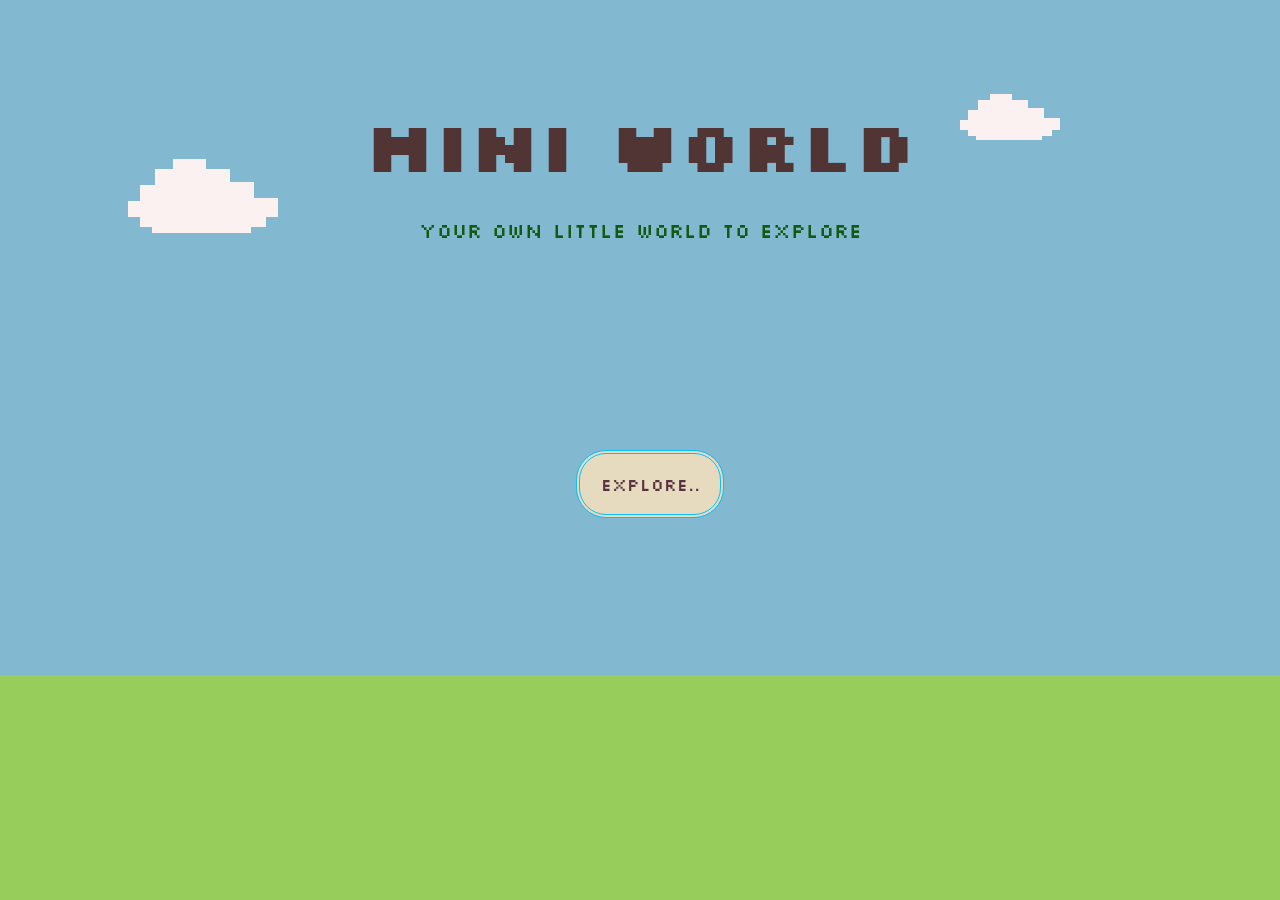
<file: index.html>
<!DOCTYPE html>
<html lang="en">
<head>
    <meta charset="UTF-8">
    <meta name="viewport" content="width=device-width, initial-scale=1.0">
    <title>Mini-world</title>    
    <link href="https://fonts.googleapis.com/css2?family=Silkscreen&display=swap" rel="stylesheet">
    <link rel="stylesheet" href="index.css"> 
</head>


<body>

    <div class="half1">
    <h1>Mini world</h1>
    <div class="cloud1"></div>
     <div class="cloud2"></div>
    <p>Your own little world to explore</p>
    </div>

    <a href="main.html">
    <div class="wlc">Explore..
    </div>
    </a>




















</body>























</html>
</file>
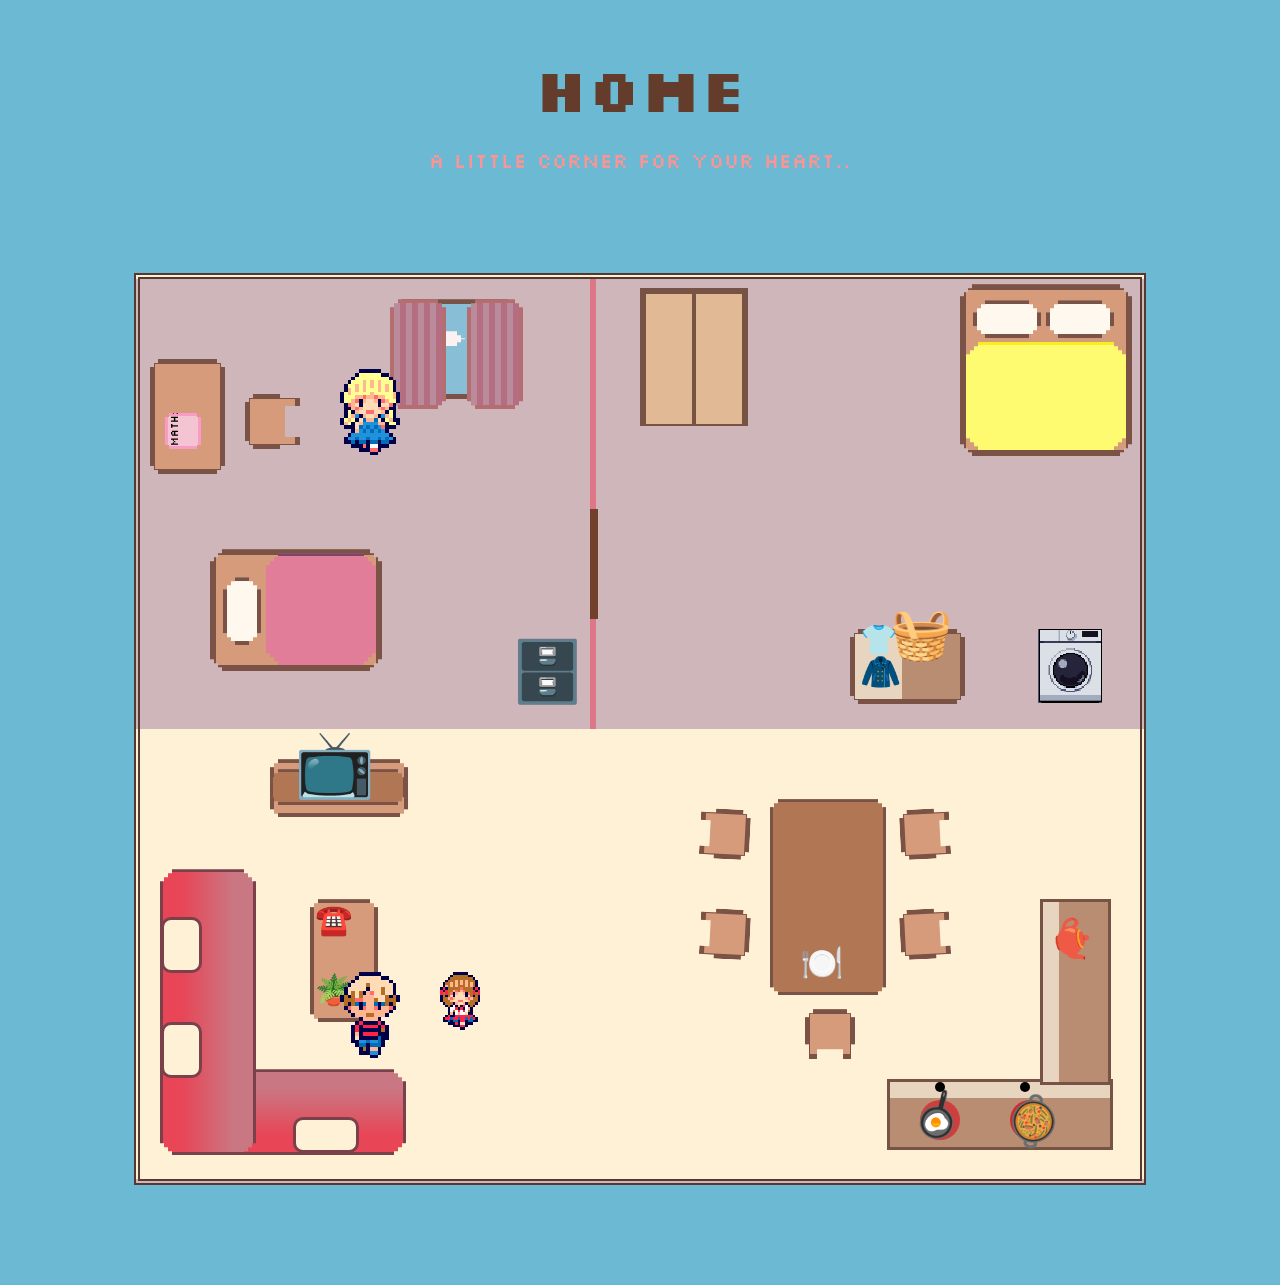
<file: home.html>
<!DOCTYPE html>
<html lang="en">
<head>
    <meta charset="UTF-8">
    <meta name="viewport" content="width=device-width, initial-scale=1.0">
    <title>Mini-world | Home</title>    
    <link href="https://fonts.googleapis.com/css2?family=Silkscreen&display=swap" rel="stylesheet">
    <link rel="stylesheet" href="home.css"> 
</head>

<body>
    <h1>Home</h1>
    <p>A little corner for your heart..</p>
     <div class="room">

        <div class="sofa1">
        <div class="pillow1"></div>
        </div>
        <div class="sofa2">
        <div class="pillow2"></div>            
        <div class="pillow3"></div>
        </div>
        <div class="table1"></div>
        <div class="table2"></div>        
        <div class="table3"></div>  
        <div class="tv">📺</div>      
        <div class="tele">☎️</div>
        <div class="plant">🪴</div>

        <div class="kitchen1">
            <div class="c1"></div>
            <div class="c2"></div>
            <div class="egg">🍳</div>
            <div class="pot">🥘</div>
            <div class="d1"></div>
            <div class="d2"></div>
        </div>
        <div class="kitchen2">
            <div class="ket">🫖</div>            
        </div>        
        <div class="table4"></div>
        <div class="chair1"></div>
        <div class="chair2"></div>
        <div class="chair3"></div> 
        <div class="chair4"></div>
        <div class="chair5"></div>    
        <div class="chair6"></div>   
        <div class="plate">🍽️</div>              

    
    <div class="bed1">
        <div class="pillow4"></div>
        <div class="blanket1"></div>
    </div>    

    <div class="win">
        <div class="cloud1"></div>
        <div class="cloud2"></div>
        <div class="cloud3"></div>
    </div>

    <div class="parda1"></div>
    <div class="parda2"></div>

    <div class="table5">
        <div class="book">Maths+-</div>
    </div>
    <div class="chair7"></div>


    <div class="bed2">
        <div class="pillow5"></div>
        <div class="pillow6"></div>
        <div class="blanket2"></div>

    </div>

    <div class="line">
        <div class="l2"></div>
    </div>

    <div class="closet">
        <div class="do1"></div>
        <div class="do2"></div>
    </div>

    <div class="shoer">🗄️</div>

    <div class="was">
        <img src="wash.png" alt="Wash Machine" >
    </div>

    <div class="bas">🧺</div>

    <div class="table6"></div>
    <div class="shirt1">👕</div>
    <div class="shirt2">🧥</div>

    
    <div class="person girl"></div>
    <div class="person boy"></div>
    <div class="person baby"></div>
    <script src="main.js"></script>
</body>
</file>
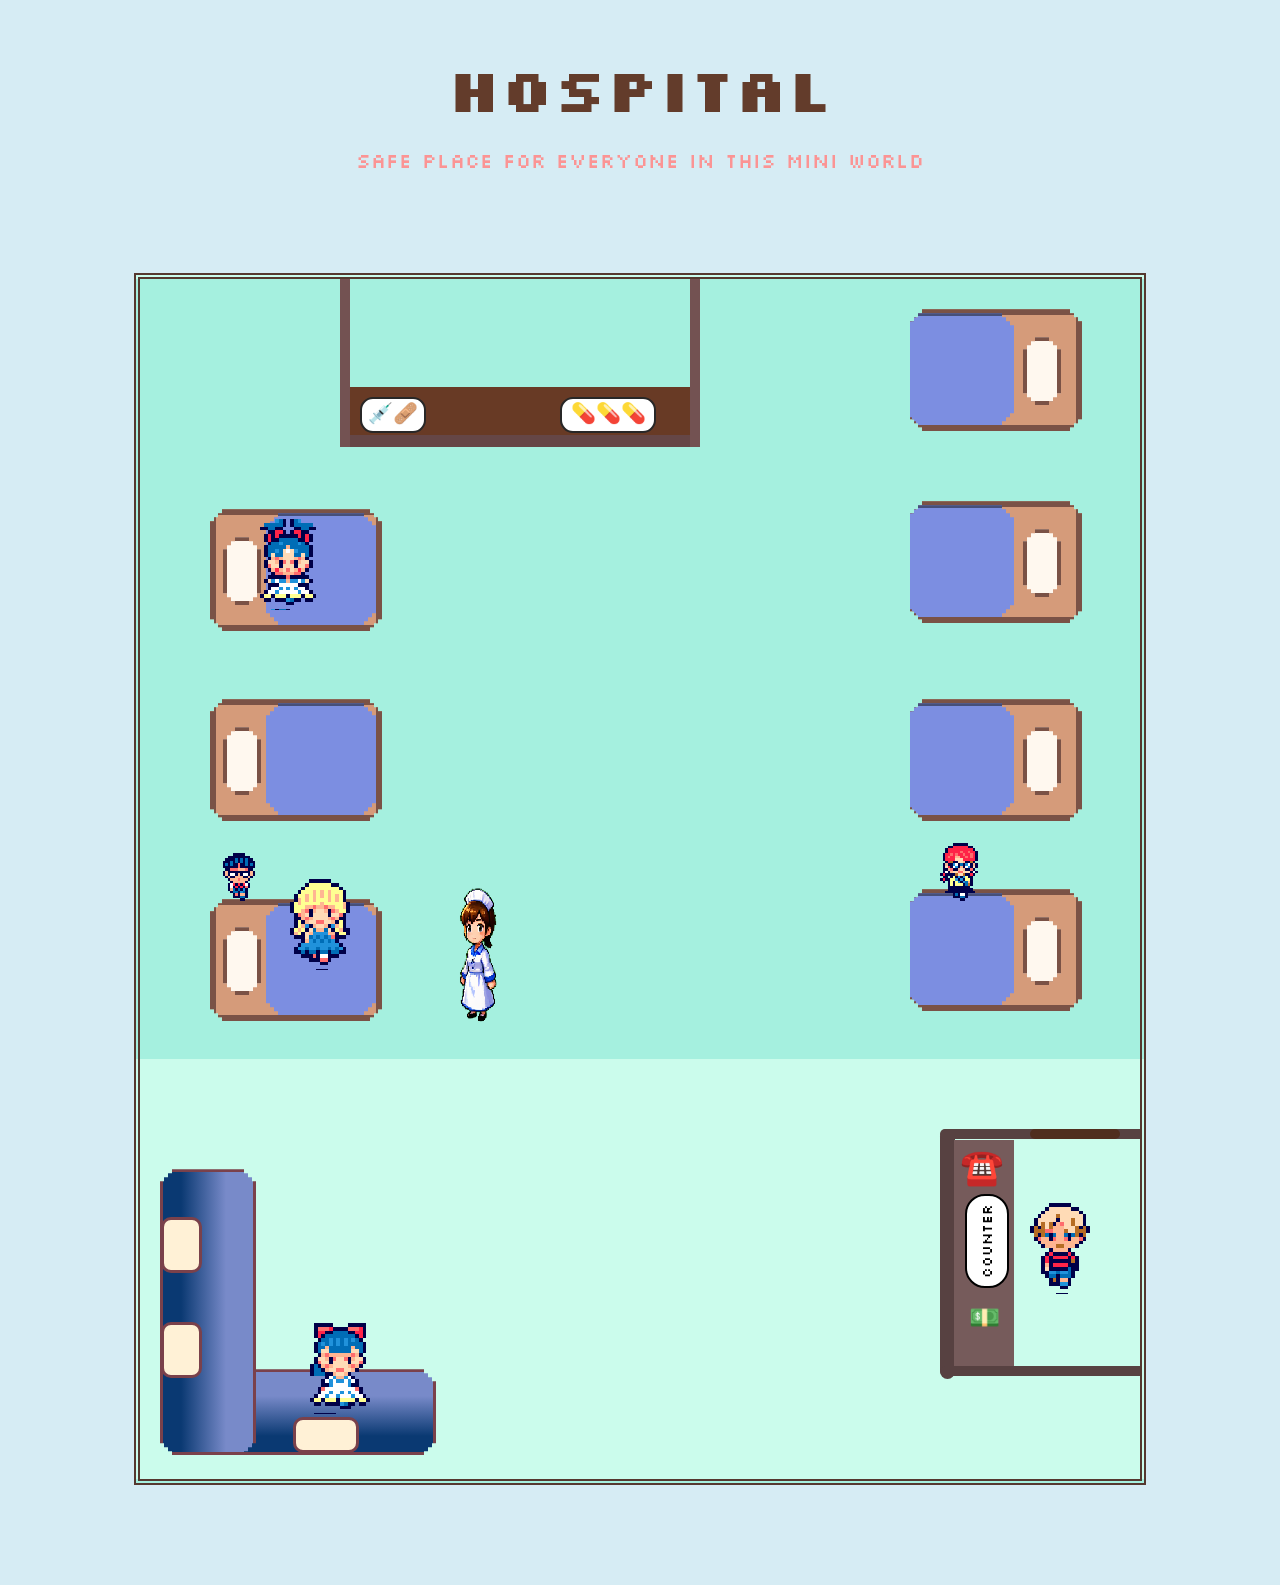
<file: hos.html>
<!DOCTYPE html>
<html lang="en">
<head>
    <meta charset="UTF-8">
    <meta name="viewport" content="width=device-width, initial-scale=1.0">
    <title>Mini-world | Hospital</title>    
    <link href="https://fonts.googleapis.com/css2?family=Silkscreen&display=swap" rel="stylesheet">
    <link rel="stylesheet" href="hos.css"> 
</head>

<body>
    <h1>Hospital</h1>
    <p>Safe place for everyone in this mini world</p>

    <div class="room">
        
    <div class="sofa1">
        <div class="pillow1"></div>
    </div>

    <div class="sofa2">
        <div class="pillow2"></div>            
        <div class="pillow3"></div>
    </div>

    <div class="counter1"></div>
    <div class="counter2">
        <div class="l2"></div>
    </div>
    <div class="counter3"></div>
    <div class="table1">
        <div class="money">💵</div>
    </div>

    <div class="board1">Counter</div> 
    <div class="tele">☎️</div>


    <div class="bedx1">
        <div class="pillowx1"></div>
        <div class="blanketx1"></div>
    </div>

    <div class="bedx2">
        <div class="pillowx2"></div>
        <div class="blanketx2"></div>        
    </div>

    <div class="bedx3">
        <div class="pillowx3"></div>
        <div class="blanketx3"></div>        
    </div>

    <div class="bedx4">
        <div class="pillowx4"></div>
        <div class="blanketx4"></div>        
    </div>

    <div class="bedx5">
        <div class="pillowx5"></div>
        <div class="blanketx5"></div>        
    </div>

    <div class="bedx6">
        <div class="pillowx6"></div>
        <div class="blanketx6"></div>        
    </div>

    <div class="bedx7">
        <div class="pillowx7"></div>
        <div class="blanketx7"></div>        
    </div>    

    <div class="coun1"></div>
    <div class="coun2">
    </div>
    <div class="coun3"></div>
    <div class="table2">
        <div class="mg">💉🩹</div>
        <div class="med">💊💊💊</div>
    </div>
 
    
    <div class="person nurse"></div>
    <div class="person baby2"></div>
    <div class="person baby3"></div>
    <div class="person girl"></div>
    <div class="person boy"></div>
    <div class="person teach2"></div>
    <div class="person teach3"></div>

    </div>
    <script src="main.js"></script>



</body>
</file>
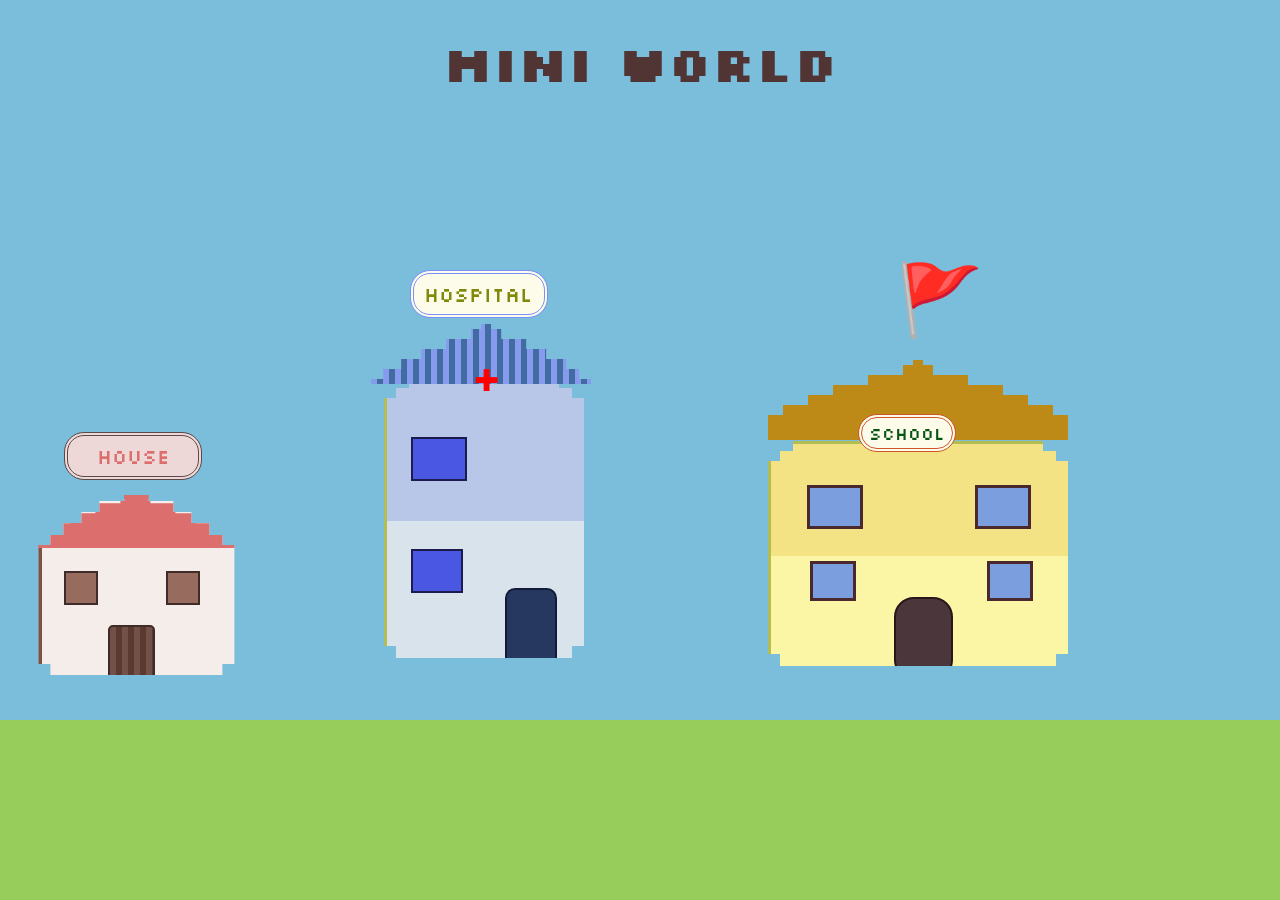
<file: main.html>
<!DOCTYPE html>
<html lang="en">
<head>
    <meta charset="UTF-8">
    <meta name="viewport" content="width=device-width, initial-scale=1.0">
    <title>Mini-world | Explore</title>    
    <link href="https://fonts.googleapis.com/css2?family=Silkscreen&display=swap" rel="stylesheet">
    <link rel="stylesheet" href="main.css"> 
</head>


<body>
    <h1>MINI world</h1>

    <div class="home">
    <div class="roof"></div>
    <div class=" window1"></div>
    <div class=" window2"></div>
    <a href="home.html">
    <div class="door"></div>
    </a>
    </div>
    <div class="baner1">House</div>


    <div class="hos">
    <div class="window3"></div>
    <div class="window4"></div>
    <a href="hos.html">
    <div class="door2"></div>
    </a>
    </div>
    <div class="roof2"></div>
    <div class="baner2">Hospital</div>

    <div class="school">
    <div class="window5"></div>
    <div class="window6"></div>
    <div class="window7"></div> 
    <div class="window8"></div> 
    <a href="school.html">
    <div class="door3"></div>  
    </a>
    </div>
    <div class="roof3"></div>
    <div class="red">🚩</div>
    <div class="ad">✚</div>
    <div class="baner3">School</div>
</file>
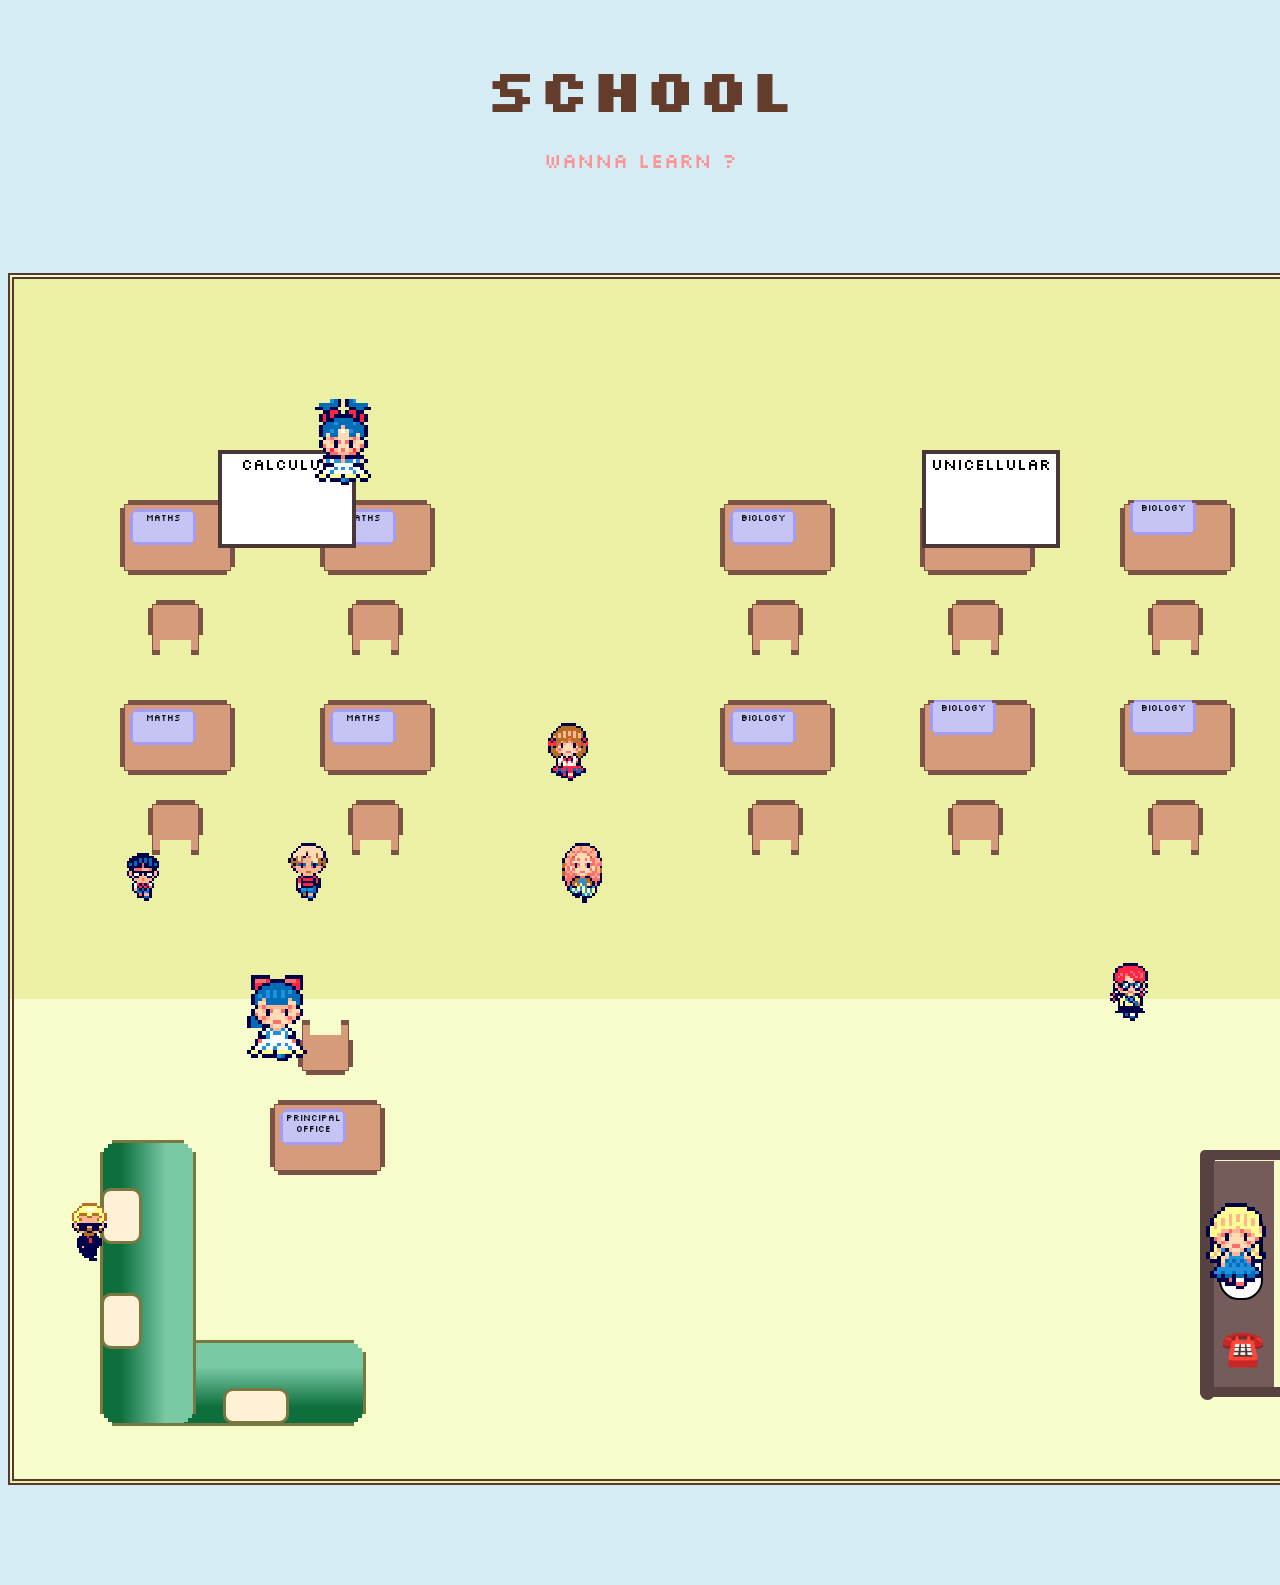
<file: school.html>
<!DOCTYPE html>
<html lang="en">
<head>
    <meta charset="UTF-8">
    <meta name="viewport" content="width=device-width, initial-scale=1.0">
    <title>Mini-world | School</title>    
    <link href="https://fonts.googleapis.com/css2?family=Silkscreen&display=swap" rel="stylesheet">
    <link rel="stylesheet" href="school.css"> 
</head>

<body>
    <h1>School</h1>
    <p>Wanna learn ?</p>

    <div class="room">
        <div class="person baby"></div>
        <div class="person baby2"></div>
        <div class="person baby3"></div>
        <div class="person baby4"></div>
        <div class="person baby5"></div>
        <div class="person baby6"></div>
        <div class="person teach1"></div>
        <div class="person teach2"></div>        
        <div class="person teach3"></div>
    </div>  

    <div class="sofai">
        <div class="pillowi"></div>
    </div>

    <div class="sofaii">
        <div class="pillowii"></div>            
        <div class="pillowiii"></div>
    </div>
    
    <div class="counter1"></div>
    <div class="counter2">
        <div class="l2"></div>
    </div>
    <div class="counter3"></div>
    <div class="table1">
    <div class="board2">Counter</div> 
    <div class="tele1">☎️</div>        
    </div>

    <div class="tabley1">
        <div class="book">Principal office</div>
    </div>
    <div class="chairy1"></div>

    <div class="tabley2">
        <div class="book2">Maths</div>
    </div>
    <div class="chairy2"></div>

    <div class="tabley3">
        <div class="book3">Maths</div>
    </div>
    <div class="chairy3"></div>    


    <div class="tabley4">
        <div class="book4">Maths</div>
    </div>
    <div class="chairy4"></div>  

    <div class="tabley5">
        <div class="book5">Maths</div>
    </div>
    <div class="chairy5"></div> 

    
    <div class="tabley6">
        <div class="book6">Biology</div>
    </div>
    <div class="chairy6"></div> 


    <div class="tabley7">
        <div class="book7">Biology</div>
    </div>
    <div class="chairy7"></div> 

    <div class="tabley8">
        <div class="book8">Biology</div>
    </div>
    <div class="chairy8"></div> 

    <div class="tabley9">
        <div class="book9">Biology</div>
    </div>
    <div class="chairy9"></div> 


    <div class="tabley10">
        <div class="book10">Biology</div>
    </div>
    <div class="chairy10"></div> 

    <div class="tabley11">
        <div class="book11">Biology</div>
    </div>
    <div class="chairy11"></div> 


    <div class="boards1">calculus</div>
    <div class="boards2">unicellular</div>


    <script src="main.js"></script>


</body>
</file>
<file: index.css>
body{
    text-align: center;
    font-family: 'Silkscreen', sans-serif;   
        background: linear-gradient(
        to bottom,
        #83B9D0 75%,
        #97cd5a 25% 30%
    );
    background-attachment: fixed;
}

h1{
    font-size:70px;
    color:rgb(81, 53, 53);
    margin-top:100px
}

p{
    margin-top:-20px;
    color:rgb(18, 89, 18);
    font-size: 20px;
}

.wlc{
    width:140px;
    height:60px;
    border-radius:30px;
    background-color: #e6dbbe;
    color:rgb(88, 50, 65);
    border:4px double rgb(7, 192, 254);
    align-items: center;
    justify-content: center;
    display:flex;
    position: absolute;
    top:50%;
    left:45%;
    font-size: 17px;

}

a{
    text-decoration: none;
    color: inherit;
}

.cloud1 {
    width: 150px;
    height: 80px;
    background-color: rgb(252, 241, 241);
    position: absolute;
    left: 10%;
    top: 17%;
    transition: 0.2s;

    clip-path: polygon(
        0 48px, 12px 48px, 12px 32px,
        27px 32px, 27px 16px, 45px 16px,
        45px 6px, 78px 6px, 78px 16px,
        102px 16px, 102px 29px, 126px 29px,
        126px 45px, 150px 45px, 150px 64px,
        138px 64px, 138px 74px, 123px 74px,
        123px 80px, 24px 80px, 24px 74px,
        12px 74px, 12px 64px, 0 64px
    );
}

.cloud2{
width: 100px;
height: 50px;
background-color: rgb(252, 241, 241);
position: absolute;
left:75%;
top:10%;
transition:0.2s;

clip-path: polygon(
    0 30px,8px 30px,8px 20px,18px 20px,18px 10px,30px 10px,30px 4px,
    52px 4px,52px 10px,68px 10px,68px 18px,84px 18px,
    84px 28px,100px 28px,100px 40px,
    92px 40px, 92px 46px,82px 46px,82px 50px,16px 50px,16px 46px,8px 46px,8px 40px,
    0 40px
);

}

.cloud1:hover{
    left:14%;
}

.cloud2:hover{
    left:78%
}
</file>
<file: home.css>
body{
    text-align:center;
    background-color: #6cb9d3;
    font-family: 'Silkscreen', sans-serif;    
}

h1{
   margin-top:50px;
   color: #633C2B;
   font-size:60px

}

p{
   color: #fb9494;
   font-size: 20px;
    margin-top:-20px;

}


.room {
    width: 1000px;
    height: 900px;
    background: linear-gradient(
        to bottom,
        #cfb6bb 50%,
        #FFF1D6 50% 30%
    );
    border: 6px double #55382F;
    margin: 100px auto
}

.room {
    position: relative;
    overflow: hidden;
}

.sofa1 {
    width: 170px;
    height: 80px;
    background: linear-gradient(
        to top,
        #e84556 20%,
        #C97883  80%
    );     
    position: absolute;
    top: 790px;
    left: 90px;
    border: 3px solid #7A414B;
    clip-path: polygon(
      0 12px, 4px 12px, 4px 8px, 8px 8px, 8px 4px, 12px 4px, 12px 0,
      calc(100% - 12px) 0, calc(100% - 12px) 4px, calc(100% - 8px) 4px, calc(100% - 8px) 8px, calc(100% - 4px) 8px, calc(100% - 4px) 12px, 100% 12px,
      100% calc(100% - 12px), calc(100% - 4px) calc(100% - 12px), calc(100% - 4px) calc(100% - 8px), calc(100% - 8px) calc(100% - 8px), calc(100% - 8px) calc(100% - 4px), calc(100% - 12px) calc(100% - 4px), calc(100% - 12px) 100%,
      12px 100%, 12px calc(100% - 4px), 8px calc(100% - 4px), 8px calc(100% - 8px), 4px calc(100% - 8px), 4px calc(100% - 12px), 0 calc(100% - 12px)
    );

}



.pillow1{
    width: 60px;
    height: 30px;
    background-color:  #FFF1D6;
    border: 3px solid  #7A414B;
    position: absolute;
    top: 45px;
    left: 60px;
    border-radius: 10px;

}

.pillow1:hover{
    left:55px

}

.sofa2{
    width: 90px;
    height: 280px;
    background: linear-gradient(
        to right,
        #e84556 20%,
        #C97883  80%
    );    

    position: absolute;
    top: 590px;
    left: 20px;
    border: 3px solid #7A414B;
    clip-path: polygon(
      0 12px, 4px 12px, 4px 8px, 8px 8px, 8px 4px, 12px 4px, 12px 0,
      calc(100% - 12px) 0, calc(100% - 12px) 4px, calc(100% - 8px) 4px, calc(100% - 8px) 8px, calc(100% - 4px) 8px, calc(100% - 4px) 12px, 100% 12px,
      100% calc(100% - 12px), calc(100% - 4px) calc(100% - 12px), calc(100% - 4px) calc(100% - 8px), calc(100% - 8px) calc(100% - 8px), calc(100% - 8px) calc(100% - 4px), calc(100% - 12px) calc(100% - 4px), calc(100% - 12px) 100%,
      12px 100%, 12px calc(100% - 4px), 8px calc(100% - 4px), 8px calc(100% - 8px), 4px calc(100% - 8px), 4px calc(100% - 12px), 0 calc(100% - 12px)
    );
}


.pillow2{
    width: 35px;
    height: 50px;
    background-color:  #FFF1D6;
    border: 3px solid  #7A414B;
    position: absolute;
    top: 45px;
    left: -2px;
    border-radius: 10px;
    transition: 0.2s;

}

.pillow2:hover{
    left:2px

}

.pillow3{
    width: 35px;
    height: 50px;
    background-color:  #FFF1D6;
    border: 3px solid  #7A414B;
    position: absolute;
    top: 150px;
    left: -2px;
    border-radius: 10px;
    transition: 0.2s;

}

.pillow3:hover{
    left:2px

}


.table1 {
    width: 60px;
    height: 115px;
    background-color: #D59B7A;
    border: 4px solid #7a5246;
    position: absolute;
    left: 170px;
    top: 620px;


    clip-path: polygon(
        0 8px, 4px 8px, 4px 4px, 8px 4px, 8px 0,
        calc(100% - 8px) 0,
        calc(100% - 8px) 4px,
        calc(100% - 4px) 4px,
        calc(100% - 4px) 8px,
        100% 8px,
        100% calc(100% - 8px),
        calc(100% - 4px) calc(100% - 8px),
        calc(100% - 4px) calc(100% - 4px),
        calc(100% - 8px) calc(100% - 4px),
        calc(100% - 8px) 100%,
        8px 100%, 8px calc(100% - 4px),
        4px calc(100% - 4px), 4px calc(100% - 8px),
        0 calc(100% - 8px)
    );
}

.table2 {
    width: 130px;
    height: 50px;
    background-color: #D59B7A;
    border: 4px solid #7a5246;
    position: absolute;
    left: 130px;
    top: 480px;


    clip-path: polygon(
        0 8px, 4px 8px, 4px 4px, 8px 4px, 8px 0,
        calc(100% - 8px) 0,
        calc(100% - 8px) 4px,
        calc(100% - 4px) 4px,
        calc(100% - 4px) 8px,
        100% 8px,
        100% calc(100% - 8px),
        calc(100% - 4px) calc(100% - 8px),
        calc(100% - 4px) calc(100% - 4px),
        calc(100% - 8px) calc(100% - 4px),
        calc(100% - 8px) 100%,
        8px 100%, 8px calc(100% - 4px),
        4px calc(100% - 4px), 4px calc(100% - 8px),
        0 calc(100% - 8px)
    );
}

.table3 {
    width: 130px;
    height: 30px;
    background-color: #b17755;
    border: 3px solid #7a5246;
    position: absolute;
    left: 130px;
    top: 490px;
    clip-path: polygon(
        0 8px, 4px 8px, 4px 4px, 8px 4px, 8px 0,
        calc(100% - 8px) 0,
        calc(100% - 8px) 4px,
        calc(100% - 4px) 4px,
        calc(100% - 4px) 8px,
        100% 8px,
        100% calc(100% - 8px),
        calc(100% - 4px) calc(100% - 8px),
        calc(100% - 4px) calc(100% - 4px),
        calc(100% - 8px) calc(100% - 4px),
        calc(100% - 8px) 100%,
        8px 100%, 8px calc(100% - 4px),
        4px calc(100% - 4px), 4px calc(100% - 8px),
        0 calc(100% - 8px)
    );
}

.tv{
    font-size:65px;
    position: absolute;
    top:440px;
    left:154px;
    transition: 0.3s;
}

.tele{
    font-size:30px;
    position: absolute;
    top:620px;
    left:175px;   
    transition: 0.2s
}

.tele:hover{
    top:630px
}

.tv:hover{
    left:150px
}

.plant{
    font-size:30px;
    position: absolute;
    top:690px;
    left:175px;   
    transition: 0.2s;  
}


.kitchen1 {
    width: 220px;
    height: 65px;
    background: linear-gradient(
        to bottom,
        #E8D5C0 25%,
        #B98D72 25%
    );
    border: 3px solid #765344;
    position: absolute;
    top: 800px;
    left: 747px;
}

.c1{
    width:40px;
    height:40px;
    background-color: rgb(206, 62, 62);
    position: absolute;
    top:18px;
    left:30px;
    border-radius:20px
}

.c2{
    width:40px;
    height:40px;
    background-color: rgb(207, 45, 45);
    position: absolute;
    top:18px;
    left:120px;
    border-radius:20px
}

.kitchen2 {
    width: 65px;
    height: 180px;
    background: linear-gradient(
        to right,
        #E8D5C0 25%,
        #B98D72 25%
    );
    border: 3px solid #765344;
    position: absolute;
    top: 620px;
    left: 900px;
}

.egg{
    font-size:40px;
    position: absolute;
    top:11px;
    left:23px;   
    transform:rotate(-130deg)   
}

.person {
    width: 60px;
    height: 90px;
    position: absolute;
    background-size: 240px 360px;
    background-position: 0 0;
    image-rendering: pixelated;
    cursor: grab;
    touch-action: none;
    z-index: 20;
}

.pot {
    font-size: 40px;
    position: absolute;
    top: 23%;
    left: 53%;
    cursor: grab;
    touch-action: none;
    z-index: 20;
    transform:rotate(-130deg)   
}

.d1{
    width:10px;
    height:10px;
    background-color: black;
    border-radius: 10px;
    position: absolute;
    left:45px
}

.d1:hover{
    background-color: red;
}

.d2{
    width:10px;
    height:10px;
    background-color: black;
    border-radius: 10px;
    position: absolute;
    left:130px
}

.d2:hover{
    background-color:red;
}

.ket{
    font-size:40px;
    position: absolute;
    top:11px;
    left:10px;   
    transition: 0.2s; 
    transform:rotate(-280deg)      
}

.table4 {
    width: 110px;
    height: 190px;
    background-color: #b17755;
    border: 3px solid #7a5246;
    position: absolute;
    left: 630px;
    top: 520px;
    clip-path: polygon(
        0 8px, 4px 8px, 4px 4px, 8px 4px, 8px 0,
        calc(100% - 8px) 0,
        calc(100% - 8px) 4px,
        calc(100% - 4px) 4px,
        calc(100% - 4px) 8px,
        100% 8px,
        100% calc(100% - 8px),
        calc(100% - 4px) calc(100% - 8px),
        calc(100% - 4px) calc(100% - 4px),
        calc(100% - 8px) calc(100% - 4px),
        calc(100% - 8px) 100%,
        8px 100%, 8px calc(100% - 4px),
        4px calc(100% - 4px), 4px calc(100% - 8px),
        0 calc(100% - 8px)
    );
}

.chair1 {
    width: 40px;
    height: 40px;
    background-color: #D59B7A;
    border: 5px solid #7a5246;
    position: absolute;
    left: 665px;
    top: 730px;
    transition:0.2s;

    clip-path: polygon(
        0 8px, 4px 8px, 4px 4px, 8px 4px, 8px 0,
        calc(100% - 8px) 0,
        calc(100% - 8px) 4px,
        calc(100% - 4px) 4px,
        calc(100% - 4px) 8px,
        100% 8px,
        100% 35px,
        calc(100% - 4px) 35px,
        calc(100% - 4px) 100%,
        calc(100% - 12px) 100%,
        calc(100% - 12px) 40px,
        12px 40px,
        12px 100%,
        4px 100%, 4px 35px,
        0 35px
    );
}

.chair1:hover {
    top:740px
}


.chair2 {
    width: 40px;
    height: 40px;
    background-color: #D59B7A;
    border: 5px solid #7a5246;
    position: absolute;
    left: 560px;
    top: 630px;
    transition: 0.2s;
    transform: rotate(93deg);
    clip-path: polygon(
        0 8px, 4px 8px, 4px 4px, 8px 4px, 8px 0,
        calc(100% - 8px) 0,
        calc(100% - 8px) 4px,
        calc(100% - 4px) 4px,
        calc(100% - 4px) 8px,
        100% 8px,
        100% 35px,
        calc(100% - 4px) 35px,
        calc(100% - 4px) 100%,
        calc(100% - 12px) 100%,
        calc(100% - 12px) 40px,
        12px 40px,
        12px 100%,
        4px 100%, 4px 35px,
        0 35px
    );
}

.chair2:hover{
    left:550px

}


.chair3 {
    width: 40px;
    height: 40px;
    background-color: #D59B7A;
    border: 5px solid #7a5246;
    position: absolute;
    left: 560px;
    top: 530px;
    transform: rotate(93deg);
    transition: 0.2s;
    clip-path: polygon(
        0 8px, 4px 8px, 4px 4px, 8px 4px, 8px 0,
        calc(100% - 8px) 0,
        calc(100% - 8px) 4px,
        calc(100% - 4px) 4px,
        calc(100% - 4px) 8px,
        100% 8px,
        100% 35px,
        calc(100% - 4px) 35px,
        calc(100% - 4px) 100%,
        calc(100% - 12px) 100%,
        calc(100% - 12px) 40px,
        12px 40px,
        12px 100%,
        4px 100%, 4px 35px,
        0 35px
    );
}

.chair3:hover{
    left:545px

}

.chair4 {
    width: 40px;
    height: 40px;
    background-color: #D59B7A;
    border: 5px solid #7a5246;
    position: absolute;
    left: 760px;
    top: 530px;
    transition: 0.2s;
    transform: rotate(-93deg);
    clip-path: polygon(
        0 8px, 4px 8px, 4px 4px, 8px 4px, 8px 0,
        calc(100% - 8px) 0,
        calc(100% - 8px) 4px,
        calc(100% - 4px) 4px,
        calc(100% - 4px) 8px,
        100% 8px,
        100% 35px,
        calc(100% - 4px) 35px,
        calc(100% - 4px) 100%,
        calc(100% - 12px) 100%,
        calc(100% - 12px) 40px,
        12px 40px,
        12px 100%,
        4px 100%, 4px 35px,
        0 35px
    );
}

.chair4:hover{
    left:770px
}

.chair5 {
    width: 40px;
    height: 40px;
    background-color: #D59B7A;
    border: 5px solid #7a5246;
    position: absolute;
    left: 760px;
    top: 630px;
    transform: rotate(-93deg);
    clip-path: polygon(
        0 8px, 4px 8px, 4px 4px, 8px 4px, 8px 0,
        calc(100% - 8px) 0,
        calc(100% - 8px) 4px,
        calc(100% - 4px) 4px,
        calc(100% - 4px) 8px,
        100% 8px,
        100% 35px,
        calc(100% - 4px) 35px,
        calc(100% - 4px) 100%,
        calc(100% - 12px) 100%,
        calc(100% - 12px) 40px,
        12px 40px,
        12px 100%,
        4px 100%, 4px 35px,
        0 35px
    );
}

.chair5:hover{
    left:770px
}

.plate{
    position:absolute;
    position: absolute;
    top:660px;
    left:660px;
    font-size: 35px;
}


.bed1 {
    width: 160px;
    height: 110px;
    background-color: #d59b7a;
    border: 6px solid #7a5246;
    position: absolute;
    left: 70px;
    top: 270px;
    border-radius: 0;
    clip-path: polygon(
      0 12px, 4px 12px, 4px 8px, 8px 8px, 8px 4px, 12px 4px, 12px 0,
      calc(100% - 12px) 0, calc(100% - 12px) 4px, calc(100% - 8px) 4px, calc(100% - 8px) 8px, calc(100% - 4px) 8px, calc(100% - 4px) 12px, 100% 12px,
      100% calc(100% - 12px), calc(100% - 4px) calc(100% - 12px), calc(100% - 4px) calc(100% - 8px), calc(100% - 8px) calc(100% - 8px), calc(100% - 8px) calc(100% - 4px), calc(100% - 12px) calc(100% - 4px), calc(100% - 12px) 100%,
      12px 100%, 12px calc(100% - 4px), 8px calc(100% - 4px), 8px calc(100% - 8px), 4px calc(100% - 8px), 4px calc(100% - 12px), 0 calc(100% - 12px)
    );

}

.pillow4{
    width: 30px;
    height: 60px;
    background-color: #fff8ef;
    border: 4px solid  #7a5246;
    position: absolute;
    top: 22px;
    left: 7px;
    clip-path: polygon(
      0 12px, 4px 12px, 4px 8px, 8px 8px, 8px 4px, 12px 4px, 12px 0,
      calc(100% - 12px) 0, calc(100% - 12px) 4px, calc(100% - 8px) 4px, calc(100% - 8px) 8px, calc(100% - 4px) 8px, calc(100% - 4px) 12px, 100% 12px,
      100% calc(100% - 12px), calc(100% - 4px) calc(100% - 12px), calc(100% - 4px) calc(100% - 8px), calc(100% - 8px) calc(100% - 8px), calc(100% - 8px) calc(100% - 4px), calc(100% - 12px) calc(100% - 4px), calc(100% - 12px) 100%,
      12px 100%, 12px calc(100% - 4px), 8px calc(100% - 4px), 8px calc(100% - 8px), 4px calc(100% - 8px), 4px calc(100% - 12px), 0 calc(100% - 12px)
    );
}

.pillow4:hover{
    left:4px

}

.blanket1 {
    width: 110px;
    height: 109px;
    background-color: #e17c99;
    border-top: 3px solid #7a4663;
    position: absolute;
    bottom: 0;
    left: 50px;
    transition: 0.2s;
    /* this make everything look piixalted*/
    clip-path: polygon(
      0 12px, 4px 12px, 4px 8px, 8px 8px, 8px 4px, 12px 4px, 12px 0,
      calc(100% - 12px) 0, calc(100% - 12px) 4px, calc(100% - 8px) 4px, calc(100% - 8px) 8px, calc(100% - 4px) 8px, calc(100% - 4px) 12px, 100% 12px,
      100% calc(100% - 12px), calc(100% - 4px) calc(100% - 12px), calc(100% - 4px) calc(100% - 8px), calc(100% - 8px) calc(100% - 8px), calc(100% - 8px) calc(100% - 4px), calc(100% - 12px) calc(100% - 4px), calc(100% - 12px) 100%,
      12px 100%, 12px calc(100% - 4px), 8px calc(100% - 4px), 8px calc(100% - 8px), 4px calc(100% - 8px), 4px calc(100% - 12px), 0 calc(100% - 12px)
    );  
}


.blanket1:hover{
    left:80px
}


.win{
    width:120px;
    height:90px;
    background-color: rgb(137, 191, 214);
    position: absolute;
    top:20px;
    left:250px;
    clip-path: polygon(
      0 12px, 4px 12px, 4px 8px, 8px 8px, 8px 4px, 12px 4px, 12px 0,
      calc(100% - 12px) 0, calc(100% - 12px) 4px, calc(100% - 8px) 4px, calc(100% - 8px) 8px, calc(100% - 4px) 8px, calc(100% - 4px) 12px, 100% 12px,
      100% calc(100% - 12px), calc(100% - 4px) calc(100% - 12px), calc(100% - 4px) calc(100% - 8px), calc(100% - 8px) calc(100% - 8px), calc(100% - 8px) calc(100% - 4px), calc(100% - 12px) calc(100% - 4px), calc(100% - 12px) 100%,
      12px 100%, 12px calc(100% - 4px), 8px calc(100% - 4px), 8px calc(100% - 8px), 4px calc(100% - 8px), 4px calc(100% - 12px), 0 calc(100% - 12px)
    ); 
    border: 5px solid #7a5246; 
}

.parda1 {
    width: 48px;
    height: 102px;
    position: relative;
    top: 20px;
    left: 250px;
    border: 4px solid #b56e6f;
    background: repeating-linear-gradient(90deg,
         #b98b9b 0 6px,
         #b56e81 6px 12px);  
   clip-path: polygon(
        0 8px, 4px 8px, 4px 4px, 8px 4px, 8px 0,
        calc(100% - 8px) 0,
        calc(100% - 8px) 4px,
        calc(100% - 4px) 4px,
        calc(100% - 4px) 8px,
        100% 8px,
        100% calc(100% - 8px),
        calc(100% - 4px) calc(100% - 8px),
        calc(100% - 4px) calc(100% - 4px),
        calc(100% - 8px) calc(100% - 4px),
        calc(100% - 8px) 100%,
        8px 100%, 8px calc(100% - 4px),
        4px calc(100% - 4px), 4px calc(100% - 8px),
        0 calc(100% - 8px)
    );
     
}

.parda1:hover{
    width:28px
}

.parda2 {
    width: 48px;
    height: 102px;
    position: relative;
    top:-90px;
    left: 327px;
    border: 4px solid #b56e6f;
    background: repeating-linear-gradient(90deg,
        #b98b9b 0 6px,
        #b56e81 6px 12px);  
   clip-path: polygon(
        0 8px, 4px 8px, 4px 4px, 8px 4px, 8px 0,
        calc(100% - 8px) 0,
        calc(100% - 8px) 4px,
        calc(100% - 4px) 4px,
        calc(100% - 4px) 8px,
        100% 8px,
        100% calc(100% - 8px),
        calc(100% - 4px) calc(100% - 8px),
        calc(100% - 4px) calc(100% - 4px),
        calc(100% - 8px) calc(100% - 4px),
        calc(100% - 8px) 100%,
        8px 100%, 8px calc(100% - 4px),
        4px calc(100% - 4px), 4px calc(100% - 8px),
        0 calc(100% - 8px)
    );
     
}

.parda2:hover {
    width: 28px;
    left: 347px;
}

.cloud1{
    width:30px;
    height:15px;
    border-radius:10px ;
    background-color: rgb(252, 241, 241);
    margin-left:19px;
    margin-top:6px;
    clip-path: polygon(
        0 8px, 4px 8px, 4px 4px, 8px 4px, 8px 0,
        calc(100% - 8px) 0, calc(100% - 8px) 4px, calc(100% - 4px) 4px, calc(100% - 4px) 8px, 100% 8px,
        100% calc(100% - 8px), calc(100% - 4px) calc(100% - 8px), calc(100% - 4px) calc(100% - 4px), calc(100% - 8px) calc(100% - 4px), calc(100% - 8px) 100%,
        8px 100%, 8px calc(100% - 4px), 4px calc(100% - 4px), 4px calc(100% - 8px), 0 calc(100% - 8px)
    );

}

.cloud2{
    width:30px;
    height:15px;
    border-radius:10px ;
    background-color: rgb(252, 241, 241);
    margin-left:40px;
    margin-top:6px;
    clip-path: polygon(
        0 8px, 4px 8px, 4px 4px, 8px 4px, 8px 0,
        calc(100% - 8px) 0, calc(100% - 8px) 4px, calc(100% - 4px) 4px, calc(100% - 4px) 8px, 100% 8px,
        100% calc(100% - 8px), calc(100% - 4px) calc(100% - 8px), calc(100% - 4px) calc(100% - 4px), calc(100% - 8px) calc(100% - 4px), calc(100% - 8px) 100%,
        8px 100%, 8px calc(100% - 4px), 4px calc(100% - 4px), 4px calc(100% - 8px), 0 calc(100% - 8px)
    );

}

.cloud3{
    width:30px;
    height:15px;
    border-radius:10px ;
    background-color: rgb(252, 241, 241);
    margin-left:75px;
    margin-top:6px;
    clip-path: polygon(
        0 8px, 4px 8px, 4px 4px, 8px 4px, 8px 0,
        calc(100% - 8px) 0, calc(100% - 8px) 4px, calc(100% - 4px) 4px, calc(100% - 4px) 8px, 100% 8px,
        100% calc(100% - 8px), calc(100% - 4px) calc(100% - 8px), calc(100% - 4px) calc(100% - 4px), calc(100% - 8px) calc(100% - 4px), calc(100% - 8px) 100%,
        8px 100%, 8px calc(100% - 4px), 4px calc(100% - 4px), 4px calc(100% - 8px), 0 calc(100% - 8px)
    );

}

.table5{
    width: 105px;
    height: 65px;
    background-color: #D59B7A;
    border: 5px solid #7a5246;
    position: absolute;
    left: -10px;
    top: 100px;
    transform:rotate(-90deg);


    clip-path: polygon(
        0 8px, 4px 8px, 4px 4px, 8px 4px, 8px 0,
        calc(100% - 8px) 0,
        calc(100% - 8px) 4px,
        calc(100% - 4px) 4px,
        calc(100% - 4px) 8px,
        100% 8px,
        100% calc(100% - 8px),
        calc(100% - 4px) calc(100% - 8px),
        calc(100% - 4px) calc(100% - 4px),
        calc(100% - 8px) calc(100% - 4px),
        calc(100% - 8px) 100%,
        8px 100%, 8px calc(100% - 4px),
        4px calc(100% - 4px), 4px calc(100% - 8px),
        0 calc(100% - 8px)
    );
}


.chair7 {
    width: 45px;
    height: 45px;
    background-color: #D59B7A;
    border: 5px solid #7a5246;
    position: absolute;
    left: 105px;
    top: 115px;
    transform:rotate(-90deg);

    clip-path: polygon(
        0 8px, 4px 8px, 4px 4px, 8px 4px, 8px 0,
        calc(100% - 8px) 0,
        calc(100% - 8px) 4px,
        calc(100% - 4px) 4px,
        calc(100% - 4px) 8px,
        100% 8px,
        100% 35px,
        calc(100% - 4px) 35px,
        calc(100% - 4px) 100%,
        calc(100% - 12px) 100%,
        calc(100% - 12px) 40px,
        12px 40px,
        12px 100%,
        4px 100%, 4px 35px,
        0 35px
    );
}

.chair7:hover {
    left:113px
}

.book {
    width: 30px;
    height: 30px;
    background-color: #f4c4d3;
    border: 3px solid #fa9bc7;
    position: absolute;
    left: 20px;
    top: 10px;

    clip-path: polygon(
        0 4px, 4px 4px, 4px 0,
        calc(100% - 4px) 0,
        calc(100% - 4px) 4px, 100% 4px,
        100% calc(100% - 4px),
        calc(100% - 4px) calc(100% - 4px),
        calc(100% - 4px) 100%,
        4px 100%, 4px calc(100% - 4px),
        0 calc(100% - 4px)
    );
    font-size:10px
}

.book:hover{
    background-color: white;
    font-size:5px;
    top:8px
}

.bed2 {
    width: 160px;
    height: 160px;
    background-color: #d59b7a;
    border: 6px solid #7a5246;
    position: absolute;
    left: 820px;
    top: 5px;
    border-radius: 0;
    clip-path: polygon(
      0 12px, 4px 12px, 4px 8px, 8px 8px, 8px 4px, 12px 4px, 12px 0,
      calc(100% - 12px) 0, calc(100% - 12px) 4px, calc(100% - 8px) 4px, calc(100% - 8px) 8px, calc(100% - 4px) 8px, calc(100% - 4px) 12px, 100% 12px,
      100% calc(100% - 12px), calc(100% - 4px) calc(100% - 12px), calc(100% - 4px) calc(100% - 8px), calc(100% - 8px) calc(100% - 8px), calc(100% - 8px) calc(100% - 4px), calc(100% - 12px) calc(100% - 4px), calc(100% - 12px) 100%,
      12px 100%, 12px calc(100% - 4px), 8px calc(100% - 4px), 8px calc(100% - 8px), 4px calc(100% - 8px), 4px calc(100% - 12px), 0 calc(100% - 12px)
    );

}

.pillow5{
    width: 60px;
    height: 30px;
    background-color: #fff8ef;
    border: 4px solid  #7a5246;
    position: absolute;
    top: 10px;
    left: 7px;
    clip-path: polygon(
      0 12px, 4px 12px, 4px 8px, 8px 8px, 8px 4px, 12px 4px, 12px 0,
      calc(100% - 12px) 0, calc(100% - 12px) 4px, calc(100% - 8px) 4px, calc(100% - 8px) 8px, calc(100% - 4px) 8px, calc(100% - 4px) 12px, 100% 12px,
      100% calc(100% - 12px), calc(100% - 4px) calc(100% - 12px), calc(100% - 4px) calc(100% - 8px), calc(100% - 8px) calc(100% - 8px), calc(100% - 8px) calc(100% - 4px), calc(100% - 12px) calc(100% - 4px), calc(100% - 12px) 100%,
      12px 100%, 12px calc(100% - 4px), 8px calc(100% - 4px), 8px calc(100% - 8px), 4px calc(100% - 8px), 4px calc(100% - 12px), 0 calc(100% - 12px)
    );
}

.pillow5:hover{
    top:7px
}

.pillow6{
    width: 60px;
    height: 30px;
    background-color: #fff8ef;
    border: 4px solid  #7a5246;
    position: absolute;
    top: 10px;
    left: 80px;
    clip-path: polygon(
      0 12px, 4px 12px, 4px 8px, 8px 8px, 8px 4px, 12px 4px, 12px 0,
      calc(100% - 12px) 0, calc(100% - 12px) 4px, calc(100% - 8px) 4px, calc(100% - 8px) 8px, calc(100% - 4px) 8px, calc(100% - 4px) 12px, 100% 12px,
      100% calc(100% - 12px), calc(100% - 4px) calc(100% - 12px), calc(100% - 4px) calc(100% - 8px), calc(100% - 8px) calc(100% - 8px), calc(100% - 8px) calc(100% - 4px), calc(100% - 12px) calc(100% - 4px), calc(100% - 12px) 100%,
      12px 100%, 12px calc(100% - 4px), 8px calc(100% - 4px), 8px calc(100% - 8px), 4px calc(100% - 8px), 4px calc(100% - 12px), 0 calc(100% - 12px)
    );
}


.pillow6:hover{
    top:7px
}

.blanket2 {
    width: 160px;
    height: 105px;
    background-color: #fefb71;
    border-top: 3px solid #f6ef19;
    position: absolute;
    bottom: 0;
    left: 0;
    transition: 0.2s;
    /* this make everything look piixalted*/
    clip-path: polygon(
      0 12px, 4px 12px, 4px 8px, 8px 8px, 8px 4px, 12px 4px, 12px 0,
      calc(100% - 12px) 0, calc(100% - 12px) 4px, calc(100% - 8px) 4px, calc(100% - 8px) 8px, calc(100% - 4px) 8px, calc(100% - 4px) 12px, 100% 12px,
      100% calc(100% - 12px), calc(100% - 4px) calc(100% - 12px), calc(100% - 4px) calc(100% - 8px), calc(100% - 8px) calc(100% - 8px), calc(100% - 8px) calc(100% - 4px), calc(100% - 12px) calc(100% - 4px), calc(100% - 12px) 100%,
      12px 100%, 12px calc(100% - 4px), 8px calc(100% - 4px), 8px calc(100% - 8px), 4px calc(100% - 8px), 4px calc(100% - 12px), 0 calc(100% - 12px)
    );  
}

.blanket2:hover{
    height:85px
}

.line{
    width:6px;
    height:450px;
    background-color: rgb(221, 119, 136);
    position: absolute;
    top:0%;
    left:45%
}

.l2{
    width:8px;
    height:110px;
    background-color: #71402a;
    margin-top:230px
}

.l2:hover{
    background-color:#cfb6bb ;
}

.closet {
    width: 100px;
    height: 130px;
    background-color: #C99B78;
    border: 4px solid #765344;
    position: absolute;
    top: 1%;
    left: 50%;
    display: flex;
    cursor: pointer;
}

.do1{
    width: 50%;
    height: 100%;
    background-color: #E2B995;
    border: 2px solid #765344;
    transition: 0.2s;
}

.do1:hover{
    background-color: #7a4663;
    width:20%
}
.do2{
    width: 50%;
    height: 100%;
    background-color: #E2B995;
    border: 2px solid #765344;    
}

.shoer{
    font-size:60px;
    position: absolute;
    top:39%;
    left:37%
}

.shoer:hover{
    left:36%
}

.was {
    width: 80px;
    position: absolute;
    top: 350px;
    left: 890px;
}

.was img {
    width: 80%;
    image-rendering: pixelated;
}

.was:hover{
    width:84px
}

.bas{
    font-size: 50px;
    position: absolute;
    top: 320px;
    left: 750px; 
    z-index: 2;   
}

.bas:hover{
    top:323px
}

.shirt1{
    font-size: 30px;
    position: absolute;
    top: 340px;
    left: 720px; 
    z-index: 2;   
}

.shirt1:hover{
    top:338px
}

.shirt2{
    font-size: 33px;
    position: absolute;
    top: 370px;
    left: 720px; 
    z-index: 2;   
}

.shirt2:hover{
    top:367px
}

.table6{
    width: 65px;
    height: 105px;
    background: linear-gradient(
        to bottom,
        #E8D5C0 45%,
        #B98D72 25%
    );      
    border: 5px solid #7a5246;
    position: absolute;
    left: 730px;
    top: 330px;
    transform:rotate(-90deg);
    z-index: 1;


    clip-path: polygon(
        0 8px, 4px 8px, 4px 4px, 8px 4px, 8px 0,
        calc(100% - 8px) 0,
        calc(100% - 8px) 4px,
        calc(100% - 4px) 4px,
        calc(100% - 4px) 8px,
        100% 8px,
        100% calc(100% - 8px),
        calc(100% - 4px) calc(100% - 8px),
        calc(100% - 4px) calc(100% - 4px),
        calc(100% - 8px) calc(100% - 4px),
        calc(100% - 8px) 100%,
        8px 100%, 8px calc(100% - 4px),
        4px calc(100% - 4px), 4px calc(100% - 8px),
        0 calc(100% - 8px)
    );
}



.room {
    position: relative;
}


.girl {
    background-image: url("girl.png");
    top: 10%;
    left: 20%;
}

.boy {
    background-image: url("boy.png");
    top: 77%;
    left: 20%;
}


.baby {
    width: 40px;
    height: 60px;
    background-image: url("baby.png");
    background-size: 160px 240px;
    background-position: 0 0;
    background-repeat: no-repeat;
    image-rendering: pixelated;
    position: absolute;
    top: 77%;
    left: 30%;
    cursor: grab;
}
</file>
<file: hos.css>
body{
    text-align:center;
    background-color: #d6ecf4;
    font-family: 'Silkscreen', sans-serif;    
}

h1{
   margin-top:50px;
   color: #633C2B;
   font-size:60px

}

p{
   color: #fb9494;
   font-size: 20px;
    margin-top:-20px;

}


.room {
    width: 1000px;
    height: 1200px;
    background: linear-gradient(
        to bottom,
        #a5f0df 65%,
        #cbfcec 35% 30%
    );
    border: 6px double #55382F;
    margin: 100px auto
}

.room {
    position: relative;
    overflow: hidden;
}

.sofa1 {
    width: 200px;
    height: 80px;
    background: linear-gradient(
        to top,
        #0a3972 20%,
        #788ac9  70%
    );     
    position: absolute;
    top: 1090px;
    left: 90px;
    border: 3px solid #7A414B;
    clip-path: polygon(
      0 12px, 4px 12px, 4px 8px, 8px 8px, 8px 4px, 12px 4px, 12px 0,
      calc(100% - 12px) 0, calc(100% - 12px) 4px, calc(100% - 8px) 4px, calc(100% - 8px) 8px, calc(100% - 4px) 8px, calc(100% - 4px) 12px, 100% 12px,
      100% calc(100% - 12px), calc(100% - 4px) calc(100% - 12px), calc(100% - 4px) calc(100% - 8px), calc(100% - 8px) calc(100% - 8px), calc(100% - 8px) calc(100% - 4px), calc(100% - 12px) calc(100% - 4px), calc(100% - 12px) 100%,
      12px 100%, 12px calc(100% - 4px), 8px calc(100% - 4px), 8px calc(100% - 8px), 4px calc(100% - 8px), 4px calc(100% - 12px), 0 calc(100% - 12px)
    );

}

.pillow1{
    width: 60px;
    height: 30px;
    background-color:  #FFF1D6;
    border: 3px solid  #7A414B;
    position: absolute;
    top: 45px;
    left: 60px;
    border-radius: 10px;

}

.pillow1:hover{
    left:55px

}

.sofa2{
    width: 90px;
    height: 280px;
    background: linear-gradient(
        to right,
        #0a3972 20%,
        #788ac9  70%
    );    

    position: absolute;
    top: 890px;
    left: 20px;
    border: 3px solid #7A414B;
    clip-path: polygon(
      0 12px, 4px 12px, 4px 8px, 8px 8px, 8px 4px, 12px 4px, 12px 0,
      calc(100% - 12px) 0, calc(100% - 12px) 4px, calc(100% - 8px) 4px, calc(100% - 8px) 8px, calc(100% - 4px) 8px, calc(100% - 4px) 12px, 100% 12px,
      100% calc(100% - 12px), calc(100% - 4px) calc(100% - 12px), calc(100% - 4px) calc(100% - 8px), calc(100% - 8px) calc(100% - 8px), calc(100% - 8px) calc(100% - 4px), calc(100% - 12px) calc(100% - 4px), calc(100% - 12px) 100%,
      12px 100%, 12px calc(100% - 4px), 8px calc(100% - 4px), 8px calc(100% - 8px), 4px calc(100% - 8px), 4px calc(100% - 12px), 0 calc(100% - 12px)
    );
}


.pillow2{
    width: 35px;
    height: 50px;
    background-color:  #FFF1D6;
    border: 3px solid  #7A414B;
    position: absolute;
    top: 45px;
    left: -2px;
    border-radius: 10px;
    transition: 0.2s;

}

.pillow2:hover{
    left:2px

}

.pillow3{
    width: 35px;
    height: 50px;
    background-color:  #FFF1D6;
    border: 3px solid  #7A414B;
    position: absolute;
    top: 150px;
    left: -2px;
    border-radius: 10px;
    transition: 0.2s;

}

.pillow3:hover{
    left:2px

}

.counter1{
    width:15px;
    height:250px;
    background-color: rgb(87, 65, 65);
    position: absolute;
    top:850px;
    left:800px;
    border-radius: 10px;
}

.counter2{
    width:250px;
    height:10px;
    background-color: rgb(87, 65, 65);
    position: absolute;
    top:850px;
    left:800px;
    border-radius: 10px;
}

.l2{
    width:90px;
    height:10px;
    background-color: #502e1e;
    margin-left:90px;
    cursor: pointer;
    border-radius: 10px;
}

.l2:hover{
    background-color:#cbfcec;
}

.counter3{
    width:250px;
    height:10px;
    background-color: rgb(87, 65, 65);
    position: absolute;
    top:1087px;
    left:800px;
    border-radius: 10px;
}

.table1{
    width:60px;
    height:226px;
    background-color: rgb(118, 91, 91);
    position: absolute;
    top:861px;
    left:814px;

}

.money{
    font-size:25px;
    margin-top: 160px;
}

.money:hover{
    margin-top: 154px;
}

.tele{
    font-size:35px;
    position: absolute;
    top:72%;
    left:82%
}

.tele:hover{
    left:81%
}

.board1{
    width:90px;
    height:40px;
    background-color: white;
    position: absolute;
    top:940px;
    left:800px;
    border-radius: 20px;
    border: 2px solid black;
    display: flex;
    align-items: center;
    justify-content: center;
    transform:rotate(-90deg);
    font-size: 14px;
}

.bedx1 {
    width: 160px;
    height: 110px;
    background-color: #d59b7a;
    border: 6px solid #7a5246;
    position: absolute;
    left: 70px;
    top: 420px;
    border-radius: 0;
    clip-path: polygon(
      0 12px, 4px 12px, 4px 8px, 8px 8px, 8px 4px, 12px 4px, 12px 0,
      calc(100% - 12px) 0, calc(100% - 12px) 4px, calc(100% - 8px) 4px, calc(100% - 8px) 8px, calc(100% - 4px) 8px, calc(100% - 4px) 12px, 100% 12px,
      100% calc(100% - 12px), calc(100% - 4px) calc(100% - 12px), calc(100% - 4px) calc(100% - 8px), calc(100% - 8px) calc(100% - 8px), calc(100% - 8px) calc(100% - 4px), calc(100% - 12px) calc(100% - 4px), calc(100% - 12px) 100%,
      12px 100%, 12px calc(100% - 4px), 8px calc(100% - 4px), 8px calc(100% - 8px), 4px calc(100% - 8px), 4px calc(100% - 12px), 0 calc(100% - 12px)
    );

}



.blanketx1 {
    width: 110px;
    height: 109px;
    background-color: #7c8ee1;
    border-top: 3px solid #464f7a;
    position: absolute;
    bottom: 0;
    left: 50px;
    transition: 0.2s;
    /* this make everything look piixalted*/
    clip-path: polygon(
      0 12px, 4px 12px, 4px 8px, 8px 8px, 8px 4px, 12px 4px, 12px 0,
      calc(100% - 12px) 0, calc(100% - 12px) 4px, calc(100% - 8px) 4px, calc(100% - 8px) 8px, calc(100% - 4px) 8px, calc(100% - 4px) 12px, 100% 12px,
      100% calc(100% - 12px), calc(100% - 4px) calc(100% - 12px), calc(100% - 4px) calc(100% - 8px), calc(100% - 8px) calc(100% - 8px), calc(100% - 8px) calc(100% - 4px), calc(100% - 12px) calc(100% - 4px), calc(100% - 12px) 100%,
      12px 100%, 12px calc(100% - 4px), 8px calc(100% - 4px), 8px calc(100% - 8px), 4px calc(100% - 8px), 4px calc(100% - 12px), 0 calc(100% - 12px)
    );  
}


.blanketx1:hover{
    left:80px
}

.pillowx1{
    width: 30px;
    height: 60px;
    background-color: #fff8ef;
    border: 4px solid  #7a5246;
    position: absolute;
    top: 22px;
    left: 7px;
    clip-path: polygon(
      0 12px, 4px 12px, 4px 8px, 8px 8px, 8px 4px, 12px 4px, 12px 0,
      calc(100% - 12px) 0, calc(100% - 12px) 4px, calc(100% - 8px) 4px, calc(100% - 8px) 8px, calc(100% - 4px) 8px, calc(100% - 4px) 12px, 100% 12px,
      100% calc(100% - 12px), calc(100% - 4px) calc(100% - 12px), calc(100% - 4px) calc(100% - 8px), calc(100% - 8px) calc(100% - 8px), calc(100% - 8px) calc(100% - 4px), calc(100% - 12px) calc(100% - 4px), calc(100% - 12px) 100%,
      12px 100%, 12px calc(100% - 4px), 8px calc(100% - 4px), 8px calc(100% - 8px), 4px calc(100% - 8px), 4px calc(100% - 12px), 0 calc(100% - 12px)
    );
}

.pillowx1:hover{
    left:4px

}

.bedx2 {
    width: 160px;
    height: 110px;
    background-color: #d59b7a;
    border: 6px solid #7a5246;
    position: absolute;
    left: 70px;
    top: 230px;
    border-radius: 0;
    clip-path: polygon(
      0 12px, 4px 12px, 4px 8px, 8px 8px, 8px 4px, 12px 4px, 12px 0,
      calc(100% - 12px) 0, calc(100% - 12px) 4px, calc(100% - 8px) 4px, calc(100% - 8px) 8px, calc(100% - 4px) 8px, calc(100% - 4px) 12px, 100% 12px,
      100% calc(100% - 12px), calc(100% - 4px) calc(100% - 12px), calc(100% - 4px) calc(100% - 8px), calc(100% - 8px) calc(100% - 8px), calc(100% - 8px) calc(100% - 4px), calc(100% - 12px) calc(100% - 4px), calc(100% - 12px) 100%,
      12px 100%, 12px calc(100% - 4px), 8px calc(100% - 4px), 8px calc(100% - 8px), 4px calc(100% - 8px), 4px calc(100% - 12px), 0 calc(100% - 12px)
    );

}



.blanketx2 {
    width: 110px;
    height: 109px;
    background-color: #7c8ee1;
    border-top: 3px solid #464f7a;
    position: absolute;
    bottom: 0;
    left: 50px;
    transition: 0.2s;
    /* this make everything look piixalted*/
    clip-path: polygon(
      0 12px, 4px 12px, 4px 8px, 8px 8px, 8px 4px, 12px 4px, 12px 0,
      calc(100% - 12px) 0, calc(100% - 12px) 4px, calc(100% - 8px) 4px, calc(100% - 8px) 8px, calc(100% - 4px) 8px, calc(100% - 4px) 12px, 100% 12px,
      100% calc(100% - 12px), calc(100% - 4px) calc(100% - 12px), calc(100% - 4px) calc(100% - 8px), calc(100% - 8px) calc(100% - 8px), calc(100% - 8px) calc(100% - 4px), calc(100% - 12px) calc(100% - 4px), calc(100% - 12px) 100%,
      12px 100%, 12px calc(100% - 4px), 8px calc(100% - 4px), 8px calc(100% - 8px), 4px calc(100% - 8px), 4px calc(100% - 12px), 0 calc(100% - 12px)
    );  
}


.blanketx2:hover{
    left:80px
}

.pillowx2{
    width: 30px;
    height: 60px;
    background-color: #fff8ef;
    border: 4px solid  #7a5246;
    position: absolute;
    top: 22px;
    left: 7px;
    clip-path: polygon(
      0 12px, 4px 12px, 4px 8px, 8px 8px, 8px 4px, 12px 4px, 12px 0,
      calc(100% - 12px) 0, calc(100% - 12px) 4px, calc(100% - 8px) 4px, calc(100% - 8px) 8px, calc(100% - 4px) 8px, calc(100% - 4px) 12px, 100% 12px,
      100% calc(100% - 12px), calc(100% - 4px) calc(100% - 12px), calc(100% - 4px) calc(100% - 8px), calc(100% - 8px) calc(100% - 8px), calc(100% - 8px) calc(100% - 4px), calc(100% - 12px) calc(100% - 4px), calc(100% - 12px) 100%,
      12px 100%, 12px calc(100% - 4px), 8px calc(100% - 4px), 8px calc(100% - 8px), 4px calc(100% - 8px), 4px calc(100% - 12px), 0 calc(100% - 12px)
    );
}

.pillowx2:hover{
    left:4px

}

.bedx3 {
    width: 160px;
    height: 110px;
    background-color: #d59b7a;
    border: 6px solid #7a5246;
    position: absolute;
    left: 70px;
    top: 620px;
    border-radius: 0;
    clip-path: polygon(
      0 12px, 4px 12px, 4px 8px, 8px 8px, 8px 4px, 12px 4px, 12px 0,
      calc(100% - 12px) 0, calc(100% - 12px) 4px, calc(100% - 8px) 4px, calc(100% - 8px) 8px, calc(100% - 4px) 8px, calc(100% - 4px) 12px, 100% 12px,
      100% calc(100% - 12px), calc(100% - 4px) calc(100% - 12px), calc(100% - 4px) calc(100% - 8px), calc(100% - 8px) calc(100% - 8px), calc(100% - 8px) calc(100% - 4px), calc(100% - 12px) calc(100% - 4px), calc(100% - 12px) 100%,
      12px 100%, 12px calc(100% - 4px), 8px calc(100% - 4px), 8px calc(100% - 8px), 4px calc(100% - 8px), 4px calc(100% - 12px), 0 calc(100% - 12px)
    );

}



.blanketx3 {
    width: 110px;
    height: 109px;
    background-color: #7c8ee1;
    border-top: 3px solid #464f7a;
    position: absolute;
    bottom: 0;
    left: 50px;
    transition: 0.2s;
    /* this make everything look piixalted*/
    clip-path: polygon(
      0 12px, 4px 12px, 4px 8px, 8px 8px, 8px 4px, 12px 4px, 12px 0,
      calc(100% - 12px) 0, calc(100% - 12px) 4px, calc(100% - 8px) 4px, calc(100% - 8px) 8px, calc(100% - 4px) 8px, calc(100% - 4px) 12px, 100% 12px,
      100% calc(100% - 12px), calc(100% - 4px) calc(100% - 12px), calc(100% - 4px) calc(100% - 8px), calc(100% - 8px) calc(100% - 8px), calc(100% - 8px) calc(100% - 4px), calc(100% - 12px) calc(100% - 4px), calc(100% - 12px) 100%,
      12px 100%, 12px calc(100% - 4px), 8px calc(100% - 4px), 8px calc(100% - 8px), 4px calc(100% - 8px), 4px calc(100% - 12px), 0 calc(100% - 12px)
    );  
}


.blanketx3:hover{
    left:80px
}

.pillowx3{
    width: 30px;
    height: 60px;
    background-color: #fff8ef;
    border: 4px solid  #7a5246;
    position: absolute;
    top: 22px;
    left: 7px;
    clip-path: polygon(
      0 12px, 4px 12px, 4px 8px, 8px 8px, 8px 4px, 12px 4px, 12px 0,
      calc(100% - 12px) 0, calc(100% - 12px) 4px, calc(100% - 8px) 4px, calc(100% - 8px) 8px, calc(100% - 4px) 8px, calc(100% - 4px) 12px, 100% 12px,
      100% calc(100% - 12px), calc(100% - 4px) calc(100% - 12px), calc(100% - 4px) calc(100% - 8px), calc(100% - 8px) calc(100% - 8px), calc(100% - 8px) calc(100% - 4px), calc(100% - 12px) calc(100% - 4px), calc(100% - 12px) 100%,
      12px 100%, 12px calc(100% - 4px), 8px calc(100% - 4px), 8px calc(100% - 8px), 4px calc(100% - 8px), 4px calc(100% - 12px), 0 calc(100% - 12px)
    );
}

.pillowx3:hover{
    left:4px

}

.bedx4 {
    width: 160px;
    height: 110px;
    background-color: #d59b7a;
    border: 6px solid #7a5246;
    position: absolute;
    left: 770px;
    top: 420px;
    border-radius: 0;
    clip-path: polygon(
      0 12px, 4px 12px, 4px 8px, 8px 8px, 8px 4px, 12px 4px, 12px 0,
      calc(100% - 12px) 0, calc(100% - 12px) 4px, calc(100% - 8px) 4px, calc(100% - 8px) 8px, calc(100% - 4px) 8px, calc(100% - 4px) 12px, 100% 12px,
      100% calc(100% - 12px), calc(100% - 4px) calc(100% - 12px), calc(100% - 4px) calc(100% - 8px), calc(100% - 8px) calc(100% - 8px), calc(100% - 8px) calc(100% - 4px), calc(100% - 12px) calc(100% - 4px), calc(100% - 12px) 100%,
      12px 100%, 12px calc(100% - 4px), 8px calc(100% - 4px), 8px calc(100% - 8px), 4px calc(100% - 8px), 4px calc(100% - 12px), 0 calc(100% - 12px)
    );

}



.blanketx4 {
    width: 110px;
    height: 109px;
    background-color: #7c8ee1;
    border-top: 3px solid #464f7a;
    position: absolute;
    bottom: 0px;
    left: -12px;
    transition: 0.2s;
    /* this make everything look piixalted*/
    clip-path: polygon(
      0 12px, 4px 12px, 4px 8px, 8px 8px, 8px 4px, 12px 4px, 12px 0,
      calc(100% - 12px) 0, calc(100% - 12px) 4px, calc(100% - 8px) 4px, calc(100% - 8px) 8px, calc(100% - 4px) 8px, calc(100% - 4px) 12px, 100% 12px,
      100% calc(100% - 12px), calc(100% - 4px) calc(100% - 12px), calc(100% - 4px) calc(100% - 8px), calc(100% - 8px) calc(100% - 8px), calc(100% - 8px) calc(100% - 4px), calc(100% - 12px) calc(100% - 4px), calc(100% - 12px) 100%,
      12px 100%, 12px calc(100% - 4px), 8px calc(100% - 4px), 8px calc(100% - 8px), 4px calc(100% - 8px), 4px calc(100% - 12px), 0 calc(100% - 12px)
    );  
}


.blanketx4:hover{
    left:-40px
}

.pillowx4{
    width: 30px;
    height: 60px;
    background-color: #fff8ef;
    border: 4px solid  #7a5246;
    position: absolute;
    top: 22px;
    left: 107px;
    clip-path: polygon(
      0 12px, 4px 12px, 4px 8px, 8px 8px, 8px 4px, 12px 4px, 12px 0,
      calc(100% - 12px) 0, calc(100% - 12px) 4px, calc(100% - 8px) 4px, calc(100% - 8px) 8px, calc(100% - 4px) 8px, calc(100% - 4px) 12px, 100% 12px,
      100% calc(100% - 12px), calc(100% - 4px) calc(100% - 12px), calc(100% - 4px) calc(100% - 8px), calc(100% - 8px) calc(100% - 8px), calc(100% - 8px) calc(100% - 4px), calc(100% - 12px) calc(100% - 4px), calc(100% - 12px) 100%,
      12px 100%, 12px calc(100% - 4px), 8px calc(100% - 4px), 8px calc(100% - 8px), 4px calc(100% - 8px), 4px calc(100% - 12px), 0 calc(100% - 12px)
    );
}

.pillowx4:hover{
    left:104px

}

.bedx5 {
    width: 160px;
    height: 110px;
    background-color: #d59b7a;
    border: 6px solid #7a5246;
    position: absolute;
    left: 770px;
    top: 610px;
    border-radius: 0;
    clip-path: polygon(
      0 12px, 4px 12px, 4px 8px, 8px 8px, 8px 4px, 12px 4px, 12px 0,
      calc(100% - 12px) 0, calc(100% - 12px) 4px, calc(100% - 8px) 4px, calc(100% - 8px) 8px, calc(100% - 4px) 8px, calc(100% - 4px) 12px, 100% 12px,
      100% calc(100% - 12px), calc(100% - 4px) calc(100% - 12px), calc(100% - 4px) calc(100% - 8px), calc(100% - 8px) calc(100% - 8px), calc(100% - 8px) calc(100% - 4px), calc(100% - 12px) calc(100% - 4px), calc(100% - 12px) 100%,
      12px 100%, 12px calc(100% - 4px), 8px calc(100% - 4px), 8px calc(100% - 8px), 4px calc(100% - 8px), 4px calc(100% - 12px), 0 calc(100% - 12px)
    );

}



.blanketx5 {
    width: 110px;
    height: 109px;
    background-color: #7c8ee1;
    border-top: 3px solid #464f7a;
    position: absolute;
    bottom: 0px;
    left: -12px;
    transition: 0.2s;
    /* this make everything look piixalted*/
    clip-path: polygon(
      0 12px, 4px 12px, 4px 8px, 8px 8px, 8px 4px, 12px 4px, 12px 0,
      calc(100% - 12px) 0, calc(100% - 12px) 4px, calc(100% - 8px) 4px, calc(100% - 8px) 8px, calc(100% - 4px) 8px, calc(100% - 4px) 12px, 100% 12px,
      100% calc(100% - 12px), calc(100% - 4px) calc(100% - 12px), calc(100% - 4px) calc(100% - 8px), calc(100% - 8px) calc(100% - 8px), calc(100% - 8px) calc(100% - 4px), calc(100% - 12px) calc(100% - 4px), calc(100% - 12px) 100%,
      12px 100%, 12px calc(100% - 4px), 8px calc(100% - 4px), 8px calc(100% - 8px), 4px calc(100% - 8px), 4px calc(100% - 12px), 0 calc(100% - 12px)
    );  
}


.blanketx5:hover{
    left:-40px
}

.pillowx5{
    width: 30px;
    height: 60px;
    background-color: #fff8ef;
    border: 4px solid  #7a5246;
    position: absolute;
    top: 22px;
    left: 107px;
    clip-path: polygon(
      0 12px, 4px 12px, 4px 8px, 8px 8px, 8px 4px, 12px 4px, 12px 0,
      calc(100% - 12px) 0, calc(100% - 12px) 4px, calc(100% - 8px) 4px, calc(100% - 8px) 8px, calc(100% - 4px) 8px, calc(100% - 4px) 12px, 100% 12px,
      100% calc(100% - 12px), calc(100% - 4px) calc(100% - 12px), calc(100% - 4px) calc(100% - 8px), calc(100% - 8px) calc(100% - 8px), calc(100% - 8px) calc(100% - 4px), calc(100% - 12px) calc(100% - 4px), calc(100% - 12px) 100%,
      12px 100%, 12px calc(100% - 4px), 8px calc(100% - 4px), 8px calc(100% - 8px), 4px calc(100% - 8px), 4px calc(100% - 12px), 0 calc(100% - 12px)
    );
}

.pillowx5:hover{
    left:104px

}

.bedx6 {
    width: 160px;
    height: 110px;
    background-color: #d59b7a;
    border: 6px solid #7a5246;
    position: absolute;
    left: 770px;
    top: 222px;
    border-radius: 0;
    clip-path: polygon(
      0 12px, 4px 12px, 4px 8px, 8px 8px, 8px 4px, 12px 4px, 12px 0,
      calc(100% - 12px) 0, calc(100% - 12px) 4px, calc(100% - 8px) 4px, calc(100% - 8px) 8px, calc(100% - 4px) 8px, calc(100% - 4px) 12px, 100% 12px,
      100% calc(100% - 12px), calc(100% - 4px) calc(100% - 12px), calc(100% - 4px) calc(100% - 8px), calc(100% - 8px) calc(100% - 8px), calc(100% - 8px) calc(100% - 4px), calc(100% - 12px) calc(100% - 4px), calc(100% - 12px) 100%,
      12px 100%, 12px calc(100% - 4px), 8px calc(100% - 4px), 8px calc(100% - 8px), 4px calc(100% - 8px), 4px calc(100% - 12px), 0 calc(100% - 12px)
    );

}


.blanketx6 {
    width: 110px;
    height: 109px;
    background-color: #7c8ee1;
    border-top: 3px solid #464f7a;
    position: absolute;
    bottom: 0px;
    left: -12px;
    transition: 0.2s;
    /* this make everything look piixalted*/
    clip-path: polygon(
      0 12px, 4px 12px, 4px 8px, 8px 8px, 8px 4px, 12px 4px, 12px 0,
      calc(100% - 12px) 0, calc(100% - 12px) 4px, calc(100% - 8px) 4px, calc(100% - 8px) 8px, calc(100% - 4px) 8px, calc(100% - 4px) 12px, 100% 12px,
      100% calc(100% - 12px), calc(100% - 4px) calc(100% - 12px), calc(100% - 4px) calc(100% - 8px), calc(100% - 8px) calc(100% - 8px), calc(100% - 8px) calc(100% - 4px), calc(100% - 12px) calc(100% - 4px), calc(100% - 12px) 100%,
      12px 100%, 12px calc(100% - 4px), 8px calc(100% - 4px), 8px calc(100% - 8px), 4px calc(100% - 8px), 4px calc(100% - 12px), 0 calc(100% - 12px)
    );  
}


.blanketx6:hover{
    left:-40px
}

.pillowx6{
    width: 30px;
    height: 60px;
    background-color: #fff8ef;
    border: 4px solid  #7a5246;
    position: absolute;
    top: 22px;
    left: 107px;
    clip-path: polygon(
      0 12px, 4px 12px, 4px 8px, 8px 8px, 8px 4px, 12px 4px, 12px 0,
      calc(100% - 12px) 0, calc(100% - 12px) 4px, calc(100% - 8px) 4px, calc(100% - 8px) 8px, calc(100% - 4px) 8px, calc(100% - 4px) 12px, 100% 12px,
      100% calc(100% - 12px), calc(100% - 4px) calc(100% - 12px), calc(100% - 4px) calc(100% - 8px), calc(100% - 8px) calc(100% - 8px), calc(100% - 8px) calc(100% - 4px), calc(100% - 12px) calc(100% - 4px), calc(100% - 12px) 100%,
      12px 100%, 12px calc(100% - 4px), 8px calc(100% - 4px), 8px calc(100% - 8px), 4px calc(100% - 8px), 4px calc(100% - 12px), 0 calc(100% - 12px)
    );
}

.pillowx6:hover{
    left:104px

}

.bedx7 {
    width: 160px;
    height: 110px;
    background-color: #d59b7a;
    border: 6px solid #7a5246;
    position: absolute;
    left: 770px;
    top: 30px;
    border-radius: 0;
    clip-path: polygon(
      0 12px, 4px 12px, 4px 8px, 8px 8px, 8px 4px, 12px 4px, 12px 0,
      calc(100% - 12px) 0, calc(100% - 12px) 4px, calc(100% - 8px) 4px, calc(100% - 8px) 8px, calc(100% - 4px) 8px, calc(100% - 4px) 12px, 100% 12px,
      100% calc(100% - 12px), calc(100% - 4px) calc(100% - 12px), calc(100% - 4px) calc(100% - 8px), calc(100% - 8px) calc(100% - 8px), calc(100% - 8px) calc(100% - 4px), calc(100% - 12px) calc(100% - 4px), calc(100% - 12px) 100%,
      12px 100%, 12px calc(100% - 4px), 8px calc(100% - 4px), 8px calc(100% - 8px), 4px calc(100% - 8px), 4px calc(100% - 12px), 0 calc(100% - 12px)
    );

}


.blanketx7 {
    width: 110px;
    height: 109px;
    background-color: #7c8ee1;
    border-top: 3px solid #464f7a;
    position: absolute;
    bottom: 0px;
    left: -12px;
    transition: 0.2s;
    /* this make everything look piixalted*/
    clip-path: polygon(
      0 12px, 4px 12px, 4px 8px, 8px 8px, 8px 4px, 12px 4px, 12px 0,
      calc(100% - 12px) 0, calc(100% - 12px) 4px, calc(100% - 8px) 4px, calc(100% - 8px) 8px, calc(100% - 4px) 8px, calc(100% - 4px) 12px, 100% 12px,
      100% calc(100% - 12px), calc(100% - 4px) calc(100% - 12px), calc(100% - 4px) calc(100% - 8px), calc(100% - 8px) calc(100% - 8px), calc(100% - 8px) calc(100% - 4px), calc(100% - 12px) calc(100% - 4px), calc(100% - 12px) 100%,
      12px 100%, 12px calc(100% - 4px), 8px calc(100% - 4px), 8px calc(100% - 8px), 4px calc(100% - 8px), 4px calc(100% - 12px), 0 calc(100% - 12px)
    );  
}


.blanketx7:hover{
    left:-40px
}

.pillowx7{
    width: 30px;
    height: 60px;
    background-color: #fff8ef;
    border: 4px solid  #7a5246;
    position: absolute;
    top: 22px;
    left: 107px;
    clip-path: polygon(
      0 12px, 4px 12px, 4px 8px, 8px 8px, 8px 4px, 12px 4px, 12px 0,
      calc(100% - 12px) 0, calc(100% - 12px) 4px, calc(100% - 8px) 4px, calc(100% - 8px) 8px, calc(100% - 4px) 8px, calc(100% - 4px) 12px, 100% 12px,
      100% calc(100% - 12px), calc(100% - 4px) calc(100% - 12px), calc(100% - 4px) calc(100% - 8px), calc(100% - 8px) calc(100% - 8px), calc(100% - 8px) calc(100% - 4px), calc(100% - 12px) calc(100% - 4px), calc(100% - 12px) 100%,
      12px 100%, 12px calc(100% - 4px), 8px calc(100% - 4px), 8px calc(100% - 8px), 4px calc(100% - 8px), 4px calc(100% - 12px), 0 calc(100% - 12px)
    );
}

.pillowx7:hover{
    left:104px

}

.coun1{
    width:10px;
    height:168px;
    background-color: rgb(115, 82, 82);
    position: absolute;
    top:0%;
    left:55%
}

.coun2{
    width:350px;
    height:12px;
    background-color: rgb(101, 70, 70);
    position: absolute;
    top:13%;
    left:20%
}

.coun3{
    width:10px;
    height:168px;
    background-color: rgb(115, 82, 82);
    position: absolute;
    top:0%;
    left:20%    
}

.table2{
    width:340px;
    height:48px;
    background-color: #683a25;
    position: absolute;
    top:9%;
    left:21%
}

.mg{
    font-size: 20px;
    background-color: white;
    width:62px;
    height:32px;
    border-radius: 13px;
    position: absolute;
    top:10px;
    left:10px;
    border:2px solid rgb(40, 39, 39);
    cursor: pointer;
}

.mg:hover{
    background-color: #dbe1fb;
}

.med{
    font-size: 20px;
    background-color: white;
    width:92px;
    height:32px;
    border-radius: 13px;
    position: absolute;
    top:10px;
    left:210px;
    border:2px solid rgb(40, 39, 39);
    cursor: pointer;
}

.med:hover{
    background-color: rgb(240, 230, 230);
}

.person {
    width: 60px;
    height: 91px;
    position: absolute;
    background-size: 240px 360px;
    background-position: 0 0;
    image-rendering: pixelated;
    cursor: grab;
    touch-action: none;
    z-index: 20;
}

.nurse {
    width: 100px;
    height: 150px;
    background-image: url("nurse.png");
    background-size: 100px 150px;
    background-repeat: no-repeat;
    position: absolute;
    cursor: grab;
    touch-action: none;
    top:50%;
    left:29%
}

.baby2 {
    width: 40px;
    height: 60px;
    background-image: url("baby2.png");
    background-size: 160px 240px;
    background-position: 0 0;
    background-repeat: no-repeat;
    image-rendering: pixelated;
    position: absolute;
    top: 47%;
    left: 80%;
    cursor: grab;
}


.baby3 {
    width: 40px;
    height: 60px;
    background-image: url("baby3.png");
    background-size: 160px 240px;
    background-position: 0 0;
    background-repeat: no-repeat;
    image-rendering: pixelated;
    position: absolute;
    top: 47%;
    left: 8%;
    cursor: grab;
}

.teach2{
    background-image: url("teach2.png");
    top: 87%;
    left: 17%;    
}

.teach3{
    background-image: url("teach3.png");
    top: 20%;
    left: 12%;    
}

.girl {
    background-image: url("girl.png");
    top: 50%;
    left:15%;
}

.boy {
    background-image: url("boy.png");
    top: 77%;
    left: 89%;
}
</file>
<file: main.css>
body{
    text-align: center;
    font-family: 'Silkscreen', sans-serif;   
        background: linear-gradient(
        to bottom,
        #7bbedb 80%,
        #97cd5a 20%
    );
    background-attachment: fixed;
}

h1{
    font-size:50px;
    color:rgb(81, 53, 53);
    margin-top:30px
}

.home {
    width: 220px;
    height: 180px;
    background-color: #f4ede9;
    border: 4px solid #7a5246;
    position: absolute;
    left: 3%;
    top: 55%;
    border-radius: 0;

    clip-path: polygon(
        0 50px,
        12px 50px,
        12px 40px,
        25px 40px,
        25px 28px,
        43px 28px,
        43px 17px,
        61px 17px,
        61px 6px,
        86px 6px,
        86px 0,
        110px 0,
        110px 6px,
        135px 6px,
        135px 17px,
        153px 17px,
        153px 28px,
        171px 28px,
        171px 40px,
        184px 40px,
        184px 50px,
        196px 50px,
        196px 169px,
        184px 169px,
        184px 180px,
        12px 180px,
        12px 169px,
        0 169px
    );
}


.roof {
    height: 60px;
    width: 220px;
    background-color: rgb(220, 110, 110);
    position: absolute;
    top: -6%;
    left: -10%;

    clip-path: polygon(
        0 55px,
        12px 55px,
        12px 45px,
        30px 45px,
        30px 35px,
        50px 35px,
        50px 25px,
        75px 25px,
        75px 15px,
        100px 15px,
        100px 5px,
        110px 5px,
        110px 0,
        120px 0,
        120px 5px,
        130px 5px,
        130px 15px,
        155px 15px,
        155px 25px,
        175px 25px,
        175px 35px,
        195px 35px,
        195px 45px,
        208px 45px,
        208px 55px,
        220px 55px,
        220px 80px,
        0 80px
    );
}

.door{
    width:43px;
    height:53px;
    position: absolute;
    top:70%;
    left:30%;
    border:2px solid rgb(64, 43, 43);
    background: repeating-linear-gradient(90deg,
    #715148 0 6px,
    #5a3a30 6px 12px);  
    cursor: pointer;
    border-radius: 5px;
}

.door:hover{
    background: repeating-linear-gradient(90deg,
    #5387e0 0 6px,
    #5387e0 6px 12px);
}


.window1{
    background-color: #976b5d; 
    width:30px;
    height:30px;
    position: absolute;
    top:40%;
    left:10%;
    border: 2px solid rgb(64, 43, 43) 
}


.window2{
    background-color: #976b5d; 
    width:30px;
    height:30px;
    position: absolute;
    top:40%;
    left:56%;
    border: 2px solid rgb(64, 43, 43)
}

.baner1{
    width:130px;
    height:40px;
    position: absolute;
    top:48%;
    left:5%;
    background-color: rgb(237, 215, 215);
    font-size: 20px;
    border-radius: 20px;
    border:4px double rgb(92, 72, 72);
    display: flex;
    justify-content: center;
    align-items: center;
    color:rgb(220, 110, 110);
    
}

.hos{
    width:200px;
    height:280px;
    background: linear-gradient(
        to bottom,
        #B8C7E8 50%,
        #d9e3eb 50% 30%
    );
    position: absolute;
    top:42%;
    left:30%;
    border:3px solid rgb(178, 189, 83);
   clip-path: polygon(
     0 20px,
     12px 20px,
     12px 10px,
     25px 10px,
     25px 0,
     175px 0,
     175px 10px,
     188px 10px,
     188px 20px,
     200px 20px,
     200px 268px,
     188px 268px,
     188px 280px,
     12px 280px,
     12px 268px,
     0 268px
);
}


.door2{
    width:48px;
    height:75px;
    background-color: rgb(126, 192, 240);
    border:2px solid #131b39;
    position:absolute;
    top:74%;
    left:59%;
    border-radius: 10px;
    background-color:#263860;
    cursor: pointer;
}

.door2:hover{
    background: repeating-linear-gradient(90deg,
    #5387e0 0 6px,
    #5387e0 6px 12px);
}

.window3{
    width:48px;
    height:40px;
    background-color: #4a57e2;
    position:absolute;
    top:60%;
    left:12%;
    border:2px solid rgb(27, 27, 78)
}

.window4{
    width:52px;
    height:40px;
    background-color: #4a57e2;
    position:absolute;
    top:20%;
    left:12%;
    border:2px solid rgb(27, 27, 78)
}

.roof2 {
    height: 60px;
    width: 220px;
    background: repeating-linear-gradient(90deg,
    #869aee 0 6px,
    #426ba2 6px 12px);  
    position: absolute;
    top: 36%;
    left: 29%;

    clip-path: polygon(
        0 55px,
        12px 55px,
        12px 45px,
        30px 45px,
        30px 35px,
        50px 35px,
        50px 25px,
        75px 25px,
        75px 15px,
        100px 15px,
        100px 5px,
        110px 5px,
        110px 0,
        120px 0,
        120px 5px,
        130px 5px,
        130px 15px,
        155px 15px,
        155px 25px,
        175px 25px,
        175px 35px,
        195px 35px,
        195px 45px,
        208px 45px,
        208px 55px,
        220px 55px,
        220px 80px,
        0 80px
    );
}

.baner2{
    width:130px;
    height:40px;
    position: absolute;
    top:30%;
    left:32%;
    background-color: rgb(253, 252, 235);
    font-size: 20px;
    border-radius: 20px;
    border:4px double rgb(120, 144, 250);
    display: flex;
    justify-content: center;
    align-items: center;
    color:rgb(129, 137, 9);
    
}


.school{
    width:300px;
    height:225px;
    background: linear-gradient(
        to bottom,
        #f4e384 50%,
        #fbf6a5 50% 30%
    );
    position: absolute;
    top:49%;
    left:60%;
    border:3px solid rgb(178, 189, 83);
    clip-path: polygon(
     0 20px,
     12px 20px,
     12px 10px,
     25px 10px,
     25px 0,
     275px 0,
     275px 10px,
     288px 10px,
     288px 20px,
     300px 20px,
     300px 213px,
     288px 213px,
     288px 225px,
     12px 225px,
     12px 213px,
     0 213px
  );

}

.roof3 {
    height: 100px;
    width: 300px;
    background-color:#bd8917;
    position: absolute;
    top: 40%;
    left: 60%;

clip-path: polygon(
    0 55px,
    15px 55px,
    15px 45px,
    40px 45px,
    40px 35px,
    65px 35px,
    65px 25px,
    100px 25px,
    100px 15px,
    135px 15px,
    135px 5px,
    145px 5px,
    145px 0,
    155px 0,
    155px 5px,
    165px 5px,
    165px 15px,
    200px 15px,
    200px 25px,
    235px 25px,
    235px 35px,
    260px 35px,
    260px 45px,
    285px 45px,
    285px 55px,
    300px 55px,
    300px 80px,
    0 80px
);
     
}


.baner3{
    width:90px;
    height:30px;
    position: absolute;
    top:46%;
    left:67%;
    background-color: rgb(253, 252, 235);
    font-size: 17px;
    border-radius: 20px;
    border:4px double rgb(205, 87, 40);
    display: flex;
    justify-content: center;
    align-items: center;
    color:rgb(8, 84, 20);
    
}



.door3{
    width:55px;
    height:79px;
    border:2px solid #28161a;
    position:absolute;
    top:68%;
    left:41%;
    background-color:#4b373b;
    cursor: pointer;
    border-radius: 20px;
}

.door3:hover{
    background-color: rgb(74, 137, 196);
}
.window5{
    width:50px;
    height:38px;
    background-color: #7b9fde;
    position:absolute;
    top:18%;
    left:12%;
    border:3px solid rgb(74, 40, 46);
}


.window6{
    width:50px;
    height:38px;
    background-color: #7b9fde;
    position:absolute;
    top:18%;
    left:68%;
    border:3px solid rgb(74, 40, 46);
}

.window7{
    width:40px;
    height:34px;
    background-color: #7b9fde;
    position:absolute;
    top:52%;
    left:13%;
    border:3px solid rgb(74, 40, 46);

}


.window8{
    width:40px;
    height:34px;
    background-color: #7b9fde;
    position:absolute;
    top:52%;
    left:72%;
    border:3px solid rgb(74, 40, 46);

}


.red{
    position: absolute;
    top:28%;
    left:70%;
    font-size: 70px;
}

.ad{
    position: absolute;
    top:40%;
    left:37%;
    font-size: 30px;
    color:red
}
</file>
<file: school.css>
body{
    text-align:center;
    background-color: #d6ecf4;
    font-family: 'Silkscreen', sans-serif;    
}


h1{
   margin-top:50px;
   color: #633C2B;
   font-size:60px

}


p{
   color: #fb9494;
   font-size: 20px;
    margin-top:-20px;

}


.room {
    width: 1370px;
    height: 1200px;
    background: linear-gradient(
        to bottom,
        #ebf0a5 60%,
        #f7fccb 40% 30%
    );
    border: 6px double #55382F;
    margin: 100px auto
}


.room {
    position: relative;
    overflow: hidden;
}

.sofai {
    width: 200px;
    height: 80px;
    background: linear-gradient(
        to top,
        #0e6f3d 20%,
        #78c9a4  70%
    );     
    position: absolute;
    top: 1340px;
    left: 160px;
    border: 3px solid #7a7841;
    clip-path: polygon(
      0 12px, 4px 12px, 4px 8px, 8px 8px, 8px 4px, 12px 4px, 12px 0,
      calc(100% - 12px) 0, calc(100% - 12px) 4px, calc(100% - 8px) 4px, calc(100% - 8px) 8px, calc(100% - 4px) 8px, calc(100% - 4px) 12px, 100% 12px,
      100% calc(100% - 12px), calc(100% - 4px) calc(100% - 12px), calc(100% - 4px) calc(100% - 8px), calc(100% - 8px) calc(100% - 8px), calc(100% - 8px) calc(100% - 4px), calc(100% - 12px) calc(100% - 4px), calc(100% - 12px) 100%,
      12px 100%, 12px calc(100% - 4px), 8px calc(100% - 4px), 8px calc(100% - 8px), 4px calc(100% - 8px), 4px calc(100% - 12px), 0 calc(100% - 12px)
    );

}

.pillowi{
    width: 60px;
    height: 30px;
    background-color:  #FFF1D6;
    border: 3px solid #7a7841;
    position: absolute;
    top: 45px;
    left: 60px;
    border-radius: 10px;

}

.pillowi:hover{
    left:55px

}

.sofaii{
    width: 90px;
    height: 280px;
    background: linear-gradient(
        to right,
        #0e6f3d 20%,
        #78c9a4  70%
    );    

    position: absolute;
    top: 1140px;
    left: 100px;
    border: 3px solid #7a7841;
    clip-path: polygon(
      0 12px, 4px 12px, 4px 8px, 8px 8px, 8px 4px, 12px 4px, 12px 0,
      calc(100% - 12px) 0, calc(100% - 12px) 4px, calc(100% - 8px) 4px, calc(100% - 8px) 8px, calc(100% - 4px) 8px, calc(100% - 4px) 12px, 100% 12px,
      100% calc(100% - 12px), calc(100% - 4px) calc(100% - 12px), calc(100% - 4px) calc(100% - 8px), calc(100% - 8px) calc(100% - 8px), calc(100% - 8px) calc(100% - 4px), calc(100% - 12px) calc(100% - 4px), calc(100% - 12px) 100%,
      12px 100%, 12px calc(100% - 4px), 8px calc(100% - 4px), 8px calc(100% - 8px), 4px calc(100% - 8px), 4px calc(100% - 12px), 0 calc(100% - 12px)
    );
}


.pillowii{
    width: 35px;
    height: 50px;
    background-color:  #FFF1D6;
    border: 3px solid #7a7841;
    position: absolute;
    top: 45px;
    left: -2px;
    border-radius: 10px;
    transition: 0.2s;

}

.pillowii:hover{
    left:2px

}

.pillowiii{
    width: 35px;
    height: 50px;
    background-color:  #FFF1D6;
    border: 3px solid #7a7841;
    position: absolute;
    top: 150px;
    left: -2px;
    border-radius: 10px;
    transition: 0.2s;

}

.pillowiii:hover{
    left:2px

}
   

.counter1{
    width:15px;
    height:250px;
    background-color: rgb(87, 65, 65);
    position: absolute;
    top:1150px;
    left:1200px;
    border-radius: 10px;
}

.counter2{
    width:250px;
    height:10px;
    background-color: rgb(87, 65, 65);
    position: absolute;
    top:1150px;
    left:1200px;
    border-radius: 10px;
}

.l2{
    width:90px;
    height:10px;
    background-color: #502e1e;
    margin-left:90px;
    cursor: pointer;
    border-radius: 10px;
}

.l2:hover{
    background-color:#cbfcec;
}

.counter3{
    width:250px;
    height:10px;
    background-color: rgb(87, 65, 65);
    position: absolute;
    top:1387px;
    left:1200px;
    border-radius: 10px;
}

.table1{
    width:60px;
    height:226px;
    background-color: rgb(118, 91, 91);
    position: absolute;
    top:1161px;
    left:1214px;

}

.tabley1{
    width: 65px;
    height: 105px;
    background-color: #D59B7A;
    border: 5px solid #7a5246;
    position: absolute;
    left: 290px;
    top: 1080px;
    transform:rotate(-90deg);


    clip-path: polygon(
        0 8px, 4px 8px, 4px 4px, 8px 4px, 8px 0,
        calc(100% - 8px) 0,
        calc(100% - 8px) 4px,
        calc(100% - 4px) 4px,
        calc(100% - 4px) 8px,
        100% 8px,
        100% calc(100% - 8px),
        calc(100% - 4px) calc(100% - 8px),
        calc(100% - 4px) calc(100% - 4px),
        calc(100% - 8px) calc(100% - 4px),
        calc(100% - 8px) 100%,
        8px 100%, 8px calc(100% - 4px),
        4px calc(100% - 4px), 4px calc(100% - 8px),
        0 calc(100% - 8px)
    );
}

.chairy1 {
    width: 45px;
    height: 45px;
    background-color: #D59B7A;
    border: 5px solid #7a5246;
    position: absolute;
    left: 298px;
    top: 1020px;
    transform:rotate(-180deg);

    clip-path: polygon(
        0 8px, 4px 8px, 4px 4px, 8px 4px, 8px 0,
        calc(100% - 8px) 0,
        calc(100% - 8px) 4px,
        calc(100% - 4px) 4px,
        calc(100% - 4px) 8px,
        100% 8px,
        100% 35px,
        calc(100% - 4px) 35px,
        calc(100% - 4px) 100%,
        calc(100% - 12px) 100%,
        calc(100% - 12px) 40px,
        12px 40px,
        12px 100%,
        4px 100%, 4px 35px,
        0 35px
    );
}

.chairy1:hover {
    top:1015px
}

.book {
    width: 60px;
    height: 30px;
    background-color: #c6c4f4;
    border: 3px solid #a39bfa;
    position: absolute;
    left: 10px;
    top: 20px;
    transform: rotate(-270deg);

    clip-path: polygon(
        0 4px, 4px 4px, 4px 0,
        calc(100% - 4px) 0,
        calc(100% - 4px) 4px, 100% 4px,
        100% calc(100% - 4px),
        calc(100% - 4px) calc(100% - 4px),
        calc(100% - 4px) 100%,
        4px 100%, 4px calc(100% - 4px),
        0 calc(100% - 4px)
    );
    font-size:9px
}

.book:hover{
    background-color: white;
    font-size:5px;
    top:8px
}

.tele1{
    font-size:35px;
    position: absolute;
    top:72%;
    left:12%
}

.tele1:hover{
    left:15%
}

.board2{
    width:90px;
    height:40px;
    background-color: white;
    position: absolute;
    top:70px;
    left:-20px;
    border-radius: 20px;
    border: 2px solid black;
    display: flex;
    align-items: center;
    justify-content: center;
    transform:rotate(-90deg);
    font-size: 14px;
}


.tabley2{
    width: 65px;
    height: 105px;
    background-color: #D59B7A;
    border: 5px solid #7a5246;
    position: absolute;
    left: 140px;
    top: 680px;
    transform:rotate(-90deg);


    clip-path: polygon(
        0 8px, 4px 8px, 4px 4px, 8px 4px, 8px 0,
        calc(100% - 8px) 0,
        calc(100% - 8px) 4px,
        calc(100% - 4px) 4px,
        calc(100% - 4px) 8px,
        100% 8px,
        100% calc(100% - 8px),
        calc(100% - 4px) calc(100% - 8px),
        calc(100% - 4px) calc(100% - 4px),
        calc(100% - 8px) calc(100% - 4px),
        calc(100% - 8px) 100%,
        8px 100%, 8px calc(100% - 4px),
        4px calc(100% - 4px), 4px calc(100% - 8px),
        0 calc(100% - 8px)
    );
}

.chairy2 {
    width: 45px;
    height: 45px;
    background-color: #D59B7A;
    border: 5px solid #7a5246;
    position: absolute;
    left: 148px;
    top: 800px;

    clip-path: polygon(
        0 8px, 4px 8px, 4px 4px, 8px 4px, 8px 0,
        calc(100% - 8px) 0,
        calc(100% - 8px) 4px,
        calc(100% - 4px) 4px,
        calc(100% - 4px) 8px,
        100% 8px,
        100% 35px,
        calc(100% - 4px) 35px,
        calc(100% - 4px) 100%,
        calc(100% - 12px) 100%,
        calc(100% - 12px) 40px,
        12px 40px,
        12px 100%,
        4px 100%, 4px 35px,
        0 35px
    );
}

.chairy2:hover {
    top:805px
}

.book2 {
    width: 60px;
    height: 30px;
    background-color: #c6c4f4;
    border: 3px solid #a39bfa;
    position: absolute;
    left: 10px;
    top: 20px;
    transform: rotate(-270deg);

    clip-path: polygon(
        0 4px, 4px 4px, 4px 0,
        calc(100% - 4px) 0,
        calc(100% - 4px) 4px, 100% 4px,
        100% calc(100% - 4px),
        calc(100% - 4px) calc(100% - 4px),
        calc(100% - 4px) 100%,
        4px 100%, 4px calc(100% - 4px),
        0 calc(100% - 4px)
    );
    font-size:9px
}

.book2:hover{
    background-color: white;
    font-size:5px;
    top:8px
}

.tabley3{
    width: 65px;
    height: 105px;
    background-color: #D59B7A;
    border: 5px solid #7a5246;
    position: absolute;
    left: 340px;
    top: 680px;
    transform:rotate(-90deg);


    clip-path: polygon(
        0 8px, 4px 8px, 4px 4px, 8px 4px, 8px 0,
        calc(100% - 8px) 0,
        calc(100% - 8px) 4px,
        calc(100% - 4px) 4px,
        calc(100% - 4px) 8px,
        100% 8px,
        100% calc(100% - 8px),
        calc(100% - 4px) calc(100% - 8px),
        calc(100% - 4px) calc(100% - 4px),
        calc(100% - 8px) calc(100% - 4px),
        calc(100% - 8px) 100%,
        8px 100%, 8px calc(100% - 4px),
        4px calc(100% - 4px), 4px calc(100% - 8px),
        0 calc(100% - 8px)
    );
}

.chairy3 {
    width: 45px;
    height: 45px;
    background-color: #D59B7A;
    border: 5px solid #7a5246;
    position: absolute;
    left: 348px;
    top: 800px;

    clip-path: polygon(
        0 8px, 4px 8px, 4px 4px, 8px 4px, 8px 0,
        calc(100% - 8px) 0,
        calc(100% - 8px) 4px,
        calc(100% - 4px) 4px,
        calc(100% - 4px) 8px,
        100% 8px,
        100% 35px,
        calc(100% - 4px) 35px,
        calc(100% - 4px) 100%,
        calc(100% - 12px) 100%,
        calc(100% - 12px) 40px,
        12px 40px,
        12px 100%,
        4px 100%, 4px 35px,
        0 35px
    );
}

.chairy3:hover {
    top:905px
}

.book3 {
    width: 60px;
    height: 30px;
    background-color: #c6c4f4;
    border: 3px solid #a39bfa;
    position: absolute;
    left: 10px;
    top: 20px;
    transform: rotate(-270deg);

    clip-path: polygon(
        0 4px, 4px 4px, 4px 0,
        calc(100% - 4px) 0,
        calc(100% - 4px) 4px, 100% 4px,
        100% calc(100% - 4px),
        calc(100% - 4px) calc(100% - 4px),
        calc(100% - 4px) 100%,
        4px 100%, 4px calc(100% - 4px),
        0 calc(100% - 4px)
    );
    font-size:9px
}

.book3:hover{
    background-color: white;
    font-size:5px;
    top:8px
}


.tabley4{
    width: 65px;
    height: 105px;
    background-color: #D59B7A;
    border: 5px solid #7a5246;
    position: absolute;
    left: 340px;
    top: 480px;
    transform:rotate(-90deg);


    clip-path: polygon(
        0 8px, 4px 8px, 4px 4px, 8px 4px, 8px 0,
        calc(100% - 8px) 0,
        calc(100% - 8px) 4px,
        calc(100% - 4px) 4px,
        calc(100% - 4px) 8px,
        100% 8px,
        100% calc(100% - 8px),
        calc(100% - 4px) calc(100% - 8px),
        calc(100% - 4px) calc(100% - 4px),
        calc(100% - 8px) calc(100% - 4px),
        calc(100% - 8px) 100%,
        8px 100%, 8px calc(100% - 4px),
        4px calc(100% - 4px), 4px calc(100% - 8px),
        0 calc(100% - 8px)
    );
}

.chairy4 {
    width: 45px;
    height: 45px;
    background-color: #D59B7A;
    border: 5px solid #7a5246;
    position: absolute;
    left: 348px;
    top: 600px;

    clip-path: polygon(
        0 8px, 4px 8px, 4px 4px, 8px 4px, 8px 0,
        calc(100% - 8px) 0,
        calc(100% - 8px) 4px,
        calc(100% - 4px) 4px,
        calc(100% - 4px) 8px,
        100% 8px,
        100% 35px,
        calc(100% - 4px) 35px,
        calc(100% - 4px) 100%,
        calc(100% - 12px) 100%,
        calc(100% - 12px) 40px,
        12px 40px,
        12px 100%,
        4px 100%, 4px 35px,
        0 35px
    );
}

.chairy4:hover {
    top:605px
}

.book4 {
    width: 60px;
    height: 30px;
    background-color: #c6c4f4;
    border: 3px solid #a39bfa;
    position: absolute;
    left: 10px;
    top: 20px;
    transform: rotate(-270deg);

    clip-path: polygon(
        0 4px, 4px 4px, 4px 0,
        calc(100% - 4px) 0,
        calc(100% - 4px) 4px, 100% 4px,
        100% calc(100% - 4px),
        calc(100% - 4px) calc(100% - 4px),
        calc(100% - 4px) 100%,
        4px 100%, 4px calc(100% - 4px),
        0 calc(100% - 4px)
    );
    font-size:9px
}

.book4:hover{
    background-color: white;
    font-size:5px;
    top:8px
}


.tabley5{
    width: 65px;
    height: 105px;
    background-color: #D59B7A;
    border: 5px solid #7a5246;
    position: absolute;
    left: 140px;
    top: 480px;
    transform:rotate(-90deg);


    clip-path: polygon(
        0 8px, 4px 8px, 4px 4px, 8px 4px, 8px 0,
        calc(100% - 8px) 0,
        calc(100% - 8px) 4px,
        calc(100% - 4px) 4px,
        calc(100% - 4px) 8px,
        100% 8px,
        100% calc(100% - 8px),
        calc(100% - 4px) calc(100% - 8px),
        calc(100% - 4px) calc(100% - 4px),
        calc(100% - 8px) calc(100% - 4px),
        calc(100% - 8px) 100%,
        8px 100%, 8px calc(100% - 4px),
        4px calc(100% - 4px), 4px calc(100% - 8px),
        0 calc(100% - 8px)
    );
}

.chairy5 {
    width: 45px;
    height: 45px;
    background-color: #D59B7A;
    border: 5px solid #7a5246;
    position: absolute;
    left: 148px;
    top: 600px;

    clip-path: polygon(
        0 8px, 4px 8px, 4px 4px, 8px 4px, 8px 0,
        calc(100% - 8px) 0,
        calc(100% - 8px) 4px,
        calc(100% - 4px) 4px,
        calc(100% - 4px) 8px,
        100% 8px,
        100% 35px,
        calc(100% - 4px) 35px,
        calc(100% - 4px) 100%,
        calc(100% - 12px) 100%,
        calc(100% - 12px) 40px,
        12px 40px,
        12px 100%,
        4px 100%, 4px 35px,
        0 35px
    );
}

.chairy5:hover {
    top:605px
}

.book5 {
    width: 60px;
    height: 30px;
    background-color: #c6c4f4;
    border: 3px solid #a39bfa;
    position: absolute;
    left: 10px;
    top: 20px;
    transform: rotate(-270deg);

    clip-path: polygon(
        0 4px, 4px 4px, 4px 0,
        calc(100% - 4px) 0,
        calc(100% - 4px) 4px, 100% 4px,
        100% calc(100% - 4px),
        calc(100% - 4px) calc(100% - 4px),
        calc(100% - 4px) 100%,
        4px 100%, 4px calc(100% - 4px),
        0 calc(100% - 4px)
    );
    font-size:9px
}

.book5:hover{
    background-color: white;
    font-size:5px;
    top:8px
}

.tabley6{
    width: 65px;
    height: 105px;
    background-color: #D59B7A;
    border: 5px solid #7a5246;
    position: absolute;
    left: 740px;
    top: 680px;
    transform:rotate(-90deg);


    clip-path: polygon(
        0 8px, 4px 8px, 4px 4px, 8px 4px, 8px 0,
        calc(100% - 8px) 0,
        calc(100% - 8px) 4px,
        calc(100% - 4px) 4px,
        calc(100% - 4px) 8px,
        100% 8px,
        100% calc(100% - 8px),
        calc(100% - 4px) calc(100% - 8px),
        calc(100% - 4px) calc(100% - 4px),
        calc(100% - 8px) calc(100% - 4px),
        calc(100% - 8px) 100%,
        8px 100%, 8px calc(100% - 4px),
        4px calc(100% - 4px), 4px calc(100% - 8px),
        0 calc(100% - 8px)
    );
}

.chairy6 {
    width: 45px;
    height: 45px;
    background-color: #D59B7A;
    border: 5px solid #7a5246;
    position: absolute;
    left: 748px;
    top: 800px;

    clip-path: polygon(
        0 8px, 4px 8px, 4px 4px, 8px 4px, 8px 0,
        calc(100% - 8px) 0,
        calc(100% - 8px) 4px,
        calc(100% - 4px) 4px,
        calc(100% - 4px) 8px,
        100% 8px,
        100% 35px,
        calc(100% - 4px) 35px,
        calc(100% - 4px) 100%,
        calc(100% - 12px) 100%,
        calc(100% - 12px) 40px,
        12px 40px,
        12px 100%,
        4px 100%, 4px 35px,
        0 35px
    );
}

.chairy6:hover {
    top:805px
}

.book6 {
    width: 60px;
    height: 30px;
    background-color: #c6c4f4;
    border: 3px solid #a39bfa;
    position: absolute;
    left: 10px;
    top: 20px;
    transform: rotate(-270deg);

    clip-path: polygon(
        0 4px, 4px 4px, 4px 0,
        calc(100% - 4px) 0,
        calc(100% - 4px) 4px, 100% 4px,
        100% calc(100% - 4px),
        calc(100% - 4px) calc(100% - 4px),
        calc(100% - 4px) 100%,
        4px 100%, 4px calc(100% - 4px),
        0 calc(100% - 4px)
    );
    font-size:9px
}

.book6:hover{
    background-color: white;
    font-size:5px;
    top:8px
}


.tabley7{
    width: 65px;
    height: 105px;
    background-color: #D59B7A;
    border: 5px solid #7a5246;
    position: absolute;
    left: 940px;
    top: 680px;
    transform:rotate(-90deg);


    clip-path: polygon(
        0 8px, 4px 8px, 4px 4px, 8px 4px, 8px 0,
        calc(100% - 8px) 0,
        calc(100% - 8px) 4px,
        calc(100% - 4px) 4px,
        calc(100% - 4px) 8px,
        100% 8px,
        100% calc(100% - 8px),
        calc(100% - 4px) calc(100% - 8px),
        calc(100% - 4px) calc(100% - 4px),
        calc(100% - 8px) calc(100% - 4px),
        calc(100% - 8px) 100%,
        8px 100%, 8px calc(100% - 4px),
        4px calc(100% - 4px), 4px calc(100% - 8px),
        0 calc(100% - 8px)
    );
}

.chairy7 {
    width: 45px;
    height: 45px;
    background-color: #D59B7A;
    border: 5px solid #7a5246;
    position: absolute;
    left: 948px;
    top: 800px;

    clip-path: polygon(
        0 8px, 4px 8px, 4px 4px, 8px 4px, 8px 0,
        calc(100% - 8px) 0,
        calc(100% - 8px) 4px,
        calc(100% - 4px) 4px,
        calc(100% - 4px) 8px,
        100% 8px,
        100% 35px,
        calc(100% - 4px) 35px,
        calc(100% - 4px) 100%,
        calc(100% - 12px) 100%,
        calc(100% - 12px) 40px,
        12px 40px,
        12px 100%,
        4px 100%, 4px 35px,
        0 35px
    );
}

.chairy7:hover {
    top:805px
}

.book7 {
    width: 60px;
    height: 30px;
    background-color: #c6c4f4;
    border: 3px solid #a39bfa;
    position: absolute;
    left: 20px;
    top: 20px;
    transform: rotate(-270deg);

    clip-path: polygon(
        0 4px, 4px 4px, 4px 0,
        calc(100% - 4px) 0,
        calc(100% - 4px) 4px, 100% 4px,
        100% calc(100% - 4px),
        calc(100% - 4px) calc(100% - 4px),
        calc(100% - 4px) 100%,
        4px 100%, 4px calc(100% - 4px),
        0 calc(100% - 4px)
    );
    font-size:9px
}

.book7:hover{
    background-color: white;
    font-size:5px;
    top:8px
}

.tabley8{
    width: 65px;
    height: 105px;
    background-color: #D59B7A;
    border: 5px solid #7a5246;
    position: absolute;
    left: 1140px;
    top: 680px;
    transform:rotate(-90deg);


    clip-path: polygon(
        0 8px, 4px 8px, 4px 4px, 8px 4px, 8px 0,
        calc(100% - 8px) 0,
        calc(100% - 8px) 4px,
        calc(100% - 4px) 4px,
        calc(100% - 4px) 8px,
        100% 8px,
        100% calc(100% - 8px),
        calc(100% - 4px) calc(100% - 8px),
        calc(100% - 4px) calc(100% - 4px),
        calc(100% - 8px) calc(100% - 4px),
        calc(100% - 8px) 100%,
        8px 100%, 8px calc(100% - 4px),
        4px calc(100% - 4px), 4px calc(100% - 8px),
        0 calc(100% - 8px)
    );
}

.chairy8 {
    width: 45px;
    height: 45px;
    background-color: #D59B7A;
    border: 5px solid #7a5246;
    position: absolute;
    left: 1148px;
    top: 800px;

    clip-path: polygon(
        0 8px, 4px 8px, 4px 4px, 8px 4px, 8px 0,
        calc(100% - 8px) 0,
        calc(100% - 8px) 4px,
        calc(100% - 4px) 4px,
        calc(100% - 4px) 8px,
        100% 8px,
        100% 35px,
        calc(100% - 4px) 35px,
        calc(100% - 4px) 100%,
        calc(100% - 12px) 100%,
        calc(100% - 12px) 40px,
        12px 40px,
        12px 100%,
        4px 100%, 4px 35px,
        0 35px
    );
}

.chairy8:hover {
    top:805px
}

.book8 {
    width: 60px;
    height: 30px;
    background-color: #c6c4f4;
    border: 3px solid #a39bfa;
    position: absolute;
    left: 20px;
    top: 20px;
    transform: rotate(-270deg);

    clip-path: polygon(
        0 4px, 4px 4px, 4px 0,
        calc(100% - 4px) 0,
        calc(100% - 4px) 4px, 100% 4px,
        100% calc(100% - 4px),
        calc(100% - 4px) calc(100% - 4px),
        calc(100% - 4px) 100%,
        4px 100%, 4px calc(100% - 4px),
        0 calc(100% - 4px)
    );
    font-size:9px
}

.book8:hover{
    background-color: white;
    font-size:5px;
    top:8px
}

.tabley9{
    width: 65px;
    height: 105px;
    background-color: #D59B7A;
    border: 5px solid #7a5246;
    position: absolute;
    left: 740px;
    top: 480px;
    transform:rotate(-90deg);


    clip-path: polygon(
        0 8px, 4px 8px, 4px 4px, 8px 4px, 8px 0,
        calc(100% - 8px) 0,
        calc(100% - 8px) 4px,
        calc(100% - 4px) 4px,
        calc(100% - 4px) 8px,
        100% 8px,
        100% calc(100% - 8px),
        calc(100% - 4px) calc(100% - 8px),
        calc(100% - 4px) calc(100% - 4px),
        calc(100% - 8px) calc(100% - 4px),
        calc(100% - 8px) 100%,
        8px 100%, 8px calc(100% - 4px),
        4px calc(100% - 4px), 4px calc(100% - 8px),
        0 calc(100% - 8px)
    );
}

.chairy9 {
    width: 45px;
    height: 45px;
    background-color: #D59B7A;
    border: 5px solid #7a5246;
    position: absolute;
    left: 748px;
    top: 600px;

    clip-path: polygon(
        0 8px, 4px 8px, 4px 4px, 8px 4px, 8px 0,
        calc(100% - 8px) 0,
        calc(100% - 8px) 4px,
        calc(100% - 4px) 4px,
        calc(100% - 4px) 8px,
        100% 8px,
        100% 35px,
        calc(100% - 4px) 35px,
        calc(100% - 4px) 100%,
        calc(100% - 12px) 100%,
        calc(100% - 12px) 40px,
        12px 40px,
        12px 100%,
        4px 100%, 4px 35px,
        0 35px
    );
}

.chairy9:hover {
    top:605px
}

.book9 {
    width: 60px;
    height: 30px;
    background-color: #c6c4f4;
    border: 3px solid #a39bfa;
    position: absolute;
    left: 10px;
    top: 20px;
    transform: rotate(-270deg);

    clip-path: polygon(
        0 4px, 4px 4px, 4px 0,
        calc(100% - 4px) 0,
        calc(100% - 4px) 4px, 100% 4px,
        100% calc(100% - 4px),
        calc(100% - 4px) calc(100% - 4px),
        calc(100% - 4px) 100%,
        4px 100%, 4px calc(100% - 4px),
        0 calc(100% - 4px)
    );
    font-size:9px
}

.book9:hover{
    background-color: white;
    font-size:5px;
    top:8px
}


.tabley10{
    width: 65px;
    height: 105px;
    background-color: #D59B7A;
    border: 5px solid #7a5246;
    position: absolute;
    left: 940px;
    top: 480px;
    transform:rotate(-90deg);


    clip-path: polygon(
        0 8px, 4px 8px, 4px 4px, 8px 4px, 8px 0,
        calc(100% - 8px) 0,
        calc(100% - 8px) 4px,
        calc(100% - 4px) 4px,
        calc(100% - 4px) 8px,
        100% 8px,
        100% calc(100% - 8px),
        calc(100% - 4px) calc(100% - 8px),
        calc(100% - 4px) calc(100% - 4px),
        calc(100% - 8px) calc(100% - 4px),
        calc(100% - 8px) 100%,
        8px 100%, 8px calc(100% - 4px),
        4px calc(100% - 4px), 4px calc(100% - 8px),
        0 calc(100% - 8px)
    );
}

.chairy10 {
    width: 45px;
    height: 45px;
    background-color: #D59B7A;
    border: 5px solid #7a5246;
    position: absolute;
    left: 948px;
    top: 600px;

    clip-path: polygon(
        0 8px, 4px 8px, 4px 4px, 8px 4px, 8px 0,
        calc(100% - 8px) 0,
        calc(100% - 8px) 4px,
        calc(100% - 4px) 4px,
        calc(100% - 4px) 8px,
        100% 8px,
        100% 35px,
        calc(100% - 4px) 35px,
        calc(100% - 4px) 100%,
        calc(100% - 12px) 100%,
        calc(100% - 12px) 40px,
        12px 40px,
        12px 100%,
        4px 100%, 4px 35px,
        0 35px
    );
}

.chairy10:hover {
    top:605px
}

.book10 {
    width: 60px;
    height: 30px;
    background-color: #c6c4f4;
    border: 3px solid #a39bfa;
    position: absolute;
    left: 20px;
    top: 20px;
    transform: rotate(-270deg);

    clip-path: polygon(
        0 4px, 4px 4px, 4px 0,
        calc(100% - 4px) 0,
        calc(100% - 4px) 4px, 100% 4px,
        100% calc(100% - 4px),
        calc(100% - 4px) calc(100% - 4px),
        calc(100% - 4px) 100%,
        4px 100%, 4px calc(100% - 4px),
        0 calc(100% - 4px)
    );
    font-size:9px
}

.book10:hover{
    background-color: white;
    font-size:5px;
    top:8px
}

.tabley11{
    width: 65px;
    height: 105px;
    background-color: #D59B7A;
    border: 5px solid #7a5246;
    position: absolute;
    left: 1140px;
    top: 480px;
    transform:rotate(-90deg);


    clip-path: polygon(
        0 8px, 4px 8px, 4px 4px, 8px 4px, 8px 0,
        calc(100% - 8px) 0,
        calc(100% - 8px) 4px,
        calc(100% - 4px) 4px,
        calc(100% - 4px) 8px,
        100% 8px,
        100% calc(100% - 8px),
        calc(100% - 4px) calc(100% - 8px),
        calc(100% - 4px) calc(100% - 4px),
        calc(100% - 8px) calc(100% - 4px),
        calc(100% - 8px) 100%,
        8px 100%, 8px calc(100% - 4px),
        4px calc(100% - 4px), 4px calc(100% - 8px),
        0 calc(100% - 8px)
    );
}

.chairy11 {
    width: 45px;
    height: 45px;
    background-color: #D59B7A;
    border: 5px solid #7a5246;
    position: absolute;
    left: 1148px;
    top: 600px;

    clip-path: polygon(
        0 8px, 4px 8px, 4px 4px, 8px 4px, 8px 0,
        calc(100% - 8px) 0,
        calc(100% - 8px) 4px,
        calc(100% - 4px) 4px,
        calc(100% - 4px) 8px,
        100% 8px,
        100% 35px,
        calc(100% - 4px) 35px,
        calc(100% - 4px) 100%,
        calc(100% - 12px) 100%,
        calc(100% - 12px) 40px,
        12px 40px,
        12px 100%,
        4px 100%, 4px 35px,
        0 35px
    );
}

.chairy11:hover {
    top:605px
}

.book11 {
    width: 60px;
    height: 30px;
    background-color: #c6c4f4;
    border: 3px solid #a39bfa;
    position: absolute;
    left: 20px;
    top: 20px;
    transform: rotate(-270deg);

    clip-path: polygon(
        0 4px, 4px 4px, 4px 0,
        calc(100% - 4px) 0,
        calc(100% - 4px) 4px, 100% 4px,
        100% calc(100% - 4px),
        calc(100% - 4px) calc(100% - 4px),
        calc(100% - 4px) 100%,
        4px 100%, 4px calc(100% - 4px),
        0 calc(100% - 4px)
    );
    font-size:9px
}

.book11:hover{
    background-color: white;
    font-size:5px;
    top:8px
}


.boards1{
    width:130px;
    height:90px;
    background-color: white;
    border: 4px solid rgb(74, 56, 56);
    position: absolute;
    top:50%;
    left:17%
}

.boards2{
    width:130px;
    height:90px;
    background-color: white;
    border: 4px solid rgb(74, 56, 56);
    position: absolute;
    top:50%;
    left:72%
}


.person {
    width: 60px;
    height: 90px;
    position: absolute;
    background-size: 240px 360px;
    background-position: 0 0;
    image-rendering: pixelated;
    cursor: grab;
    touch-action: none;
    z-index: 20;
}


.baby {
    width: 40px;
    height: 60px;
    background-image: url("baby.png");
    background-size: 160px 240px;
    background-position: 0 0;
    background-repeat: no-repeat;
    image-rendering: pixelated;
    position: absolute;
    top: 37%;
    left: 39%;
    cursor: grab;
}

.baby2 {
    width: 40px;
    height: 60px;
    background-image: url("baby2.png");
    background-size: 160px 240px;
    background-position: 0 0;
    background-repeat: no-repeat;
    image-rendering: pixelated;
    position: absolute;
    top: 57%;
    left: 80%;
    cursor: grab;
}


.baby3 {
    width: 40px;
    height: 60px;
    background-image: url("baby3.png");
    background-size: 160px 240px;
    background-position: 0 0;
    background-repeat: no-repeat;
    image-rendering: pixelated;
    position: absolute;
    top: 47%;
    left: 8%;
    cursor: grab;
}

.baby4 {
    width: 40px;
    height: 60px;
    background-image: url("baby4.png");
    background-size: 160px 240px;
    background-position: 0 0;
    background-repeat: no-repeat;
    image-rendering: pixelated;
    position: absolute;
    top: 77%;
    left: 4%;
    cursor: grab;
}

.baby5 {
    width: 40px;
    height: 60px;
    background-image: url("baby5.png");
    background-size: 160px 240px;
    background-position: 0 0;
    background-repeat: no-repeat;
    image-rendering: pixelated;
    position: absolute;
    top: 47%;
    left: 20%;
    cursor: grab;
}

.baby6 {
    width: 40px;
    height: 60px;
    background-image: url("baby6.png");
    background-size: 160px 240px;
    background-position: 0 0;
    background-repeat: no-repeat;
    image-rendering: pixelated;
    position: absolute;
    top: 47%;
    left: 40%;
    cursor: grab;
}


.teach1{
    background-image: url("teach1.png");
    top: 77%;
    left: 87%;    
}


.teach2{
    background-image: url("teach2.png");
    top: 58%;
    left: 17%;    
}

.teach3{
    background-image: url("teach3.png");
    top: 10%;
    left: 22%;    
}
</file>
